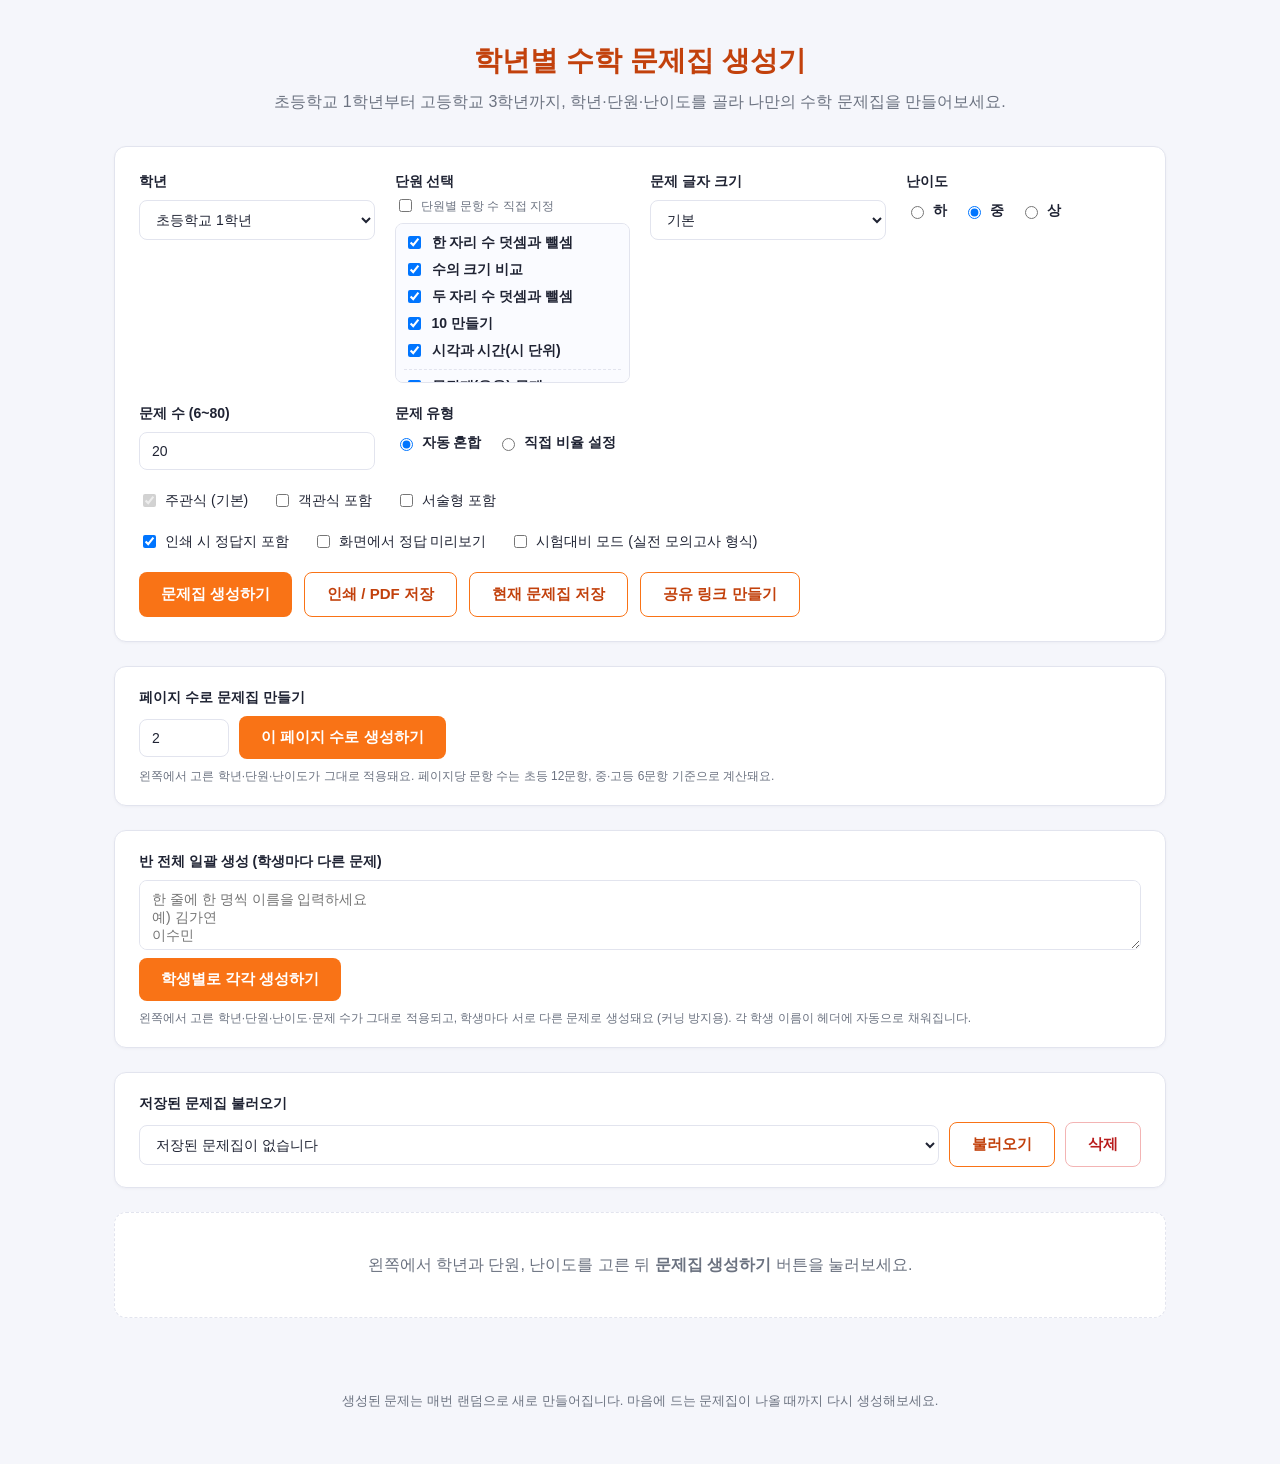
<file: index.html>
<!doctype html>
<html lang="ko">
<head>
<meta charset="UTF-8">
<meta name="viewport" content="width=device-width, initial-scale=1.0">
<title>학년별 수학 문제집 생성기</title>
<link rel="stylesheet" href="style.css">
</head>
<body>
  <header class="site-header no-print">
    <h1>학년별 수학 문제집 생성기</h1>
    <p class="subtitle">초등학교 1학년부터 고등학교 3학년까지, 학년·단원·난이도를 골라 나만의 수학 문제집을 만들어보세요.</p>
  </header>

  <main>
    <section class="control-panel no-print">
      <div class="field">
        <label for="gradeSelect">학년</label>
        <select id="gradeSelect"></select>
      </div>

      <div class="field">
        <label>단원 선택</label>
        <label class="inline-check"><input type="checkbox" id="customCountMode"> 단원별 문항 수 직접 지정</label>
        <div id="topicList" class="topic-list"></div>
      </div>

      <div class="field">
        <label for="fontSizeSelect">문제 글자 크기</label>
        <select id="fontSizeSelect">
          <option value="normal">기본</option>
          <option value="large">크게 (저학년 추천)</option>
          <option value="xlarge">매우 크게</option>
        </select>
      </div>

      <div class="field" id="difficultyField">
        <label>난이도</label>
        <div class="radio-row">
          <label><input type="radio" name="difficulty" value="easy"> 하</label>
          <label><input type="radio" name="difficulty" value="medium" checked> 중</label>
          <label><input type="radio" name="difficulty" value="hard"> 상</label>
        </div>
        <p class="hint exam-only">시험대비 모드에서는 난이도가 하/중/상 비율로 자동 혼합됩니다.</p>
      </div>

      <div class="field" id="countModeField">
        <label for="countInput">문제 수 (6~80)</label>
        <input type="number" id="countInput" value="20" min="6" max="80">
      </div>

      <div class="field">
        <label>문제 유형</label>
        <div class="radio-row">
          <label><input type="radio" name="typeMode" value="auto" checked> 자동 혼합</label>
          <label><input type="radio" name="typeMode" value="manual"> 직접 비율 설정</label>
        </div>
      </div>

      <div class="field checkbox-field">
        <label><input type="checkbox" checked disabled> 주관식 (기본)</label>
        <label><input type="checkbox" id="typeChoice"> 객관식 포함</label>
        <label><input type="checkbox" id="typeEssay"> 서술형 포함</label>
      </div>

      <div class="field hidden" id="typeManualField">
        <label>유형 비율 직접 설정 (%)</label>
        <div class="type-ratio-row">
          <span>객관식 <input type="number" id="mcPercent" value="30" min="0" max="100" disabled> %</span>
          <span>서술형 <input type="number" id="essayPercent" value="20" min="0" max="100" disabled> %</span>
        </div>
        <p class="hint">나머지는 주관식으로 채워져요. 객관식은 답이 숫자·단위로 끝나는 문제에만 자동 적용돼요.</p>
      </div>

      <div class="field checkbox-field">
        <label><input type="checkbox" id="includeAnswers" checked> 인쇄 시 정답지 포함</label>
        <label><input type="checkbox" id="previewAnswers"> 화면에서 정답 미리보기</label>
        <label><input type="checkbox" id="examMode"> 시험대비 모드 (실전 모의고사 형식)</label>
      </div>

      <div class="button-row">
        <button id="generateBtn" class="btn primary">문제집 생성하기</button>
        <button id="printBtn" class="btn secondary">인쇄 / PDF 저장</button>
        <button id="saveBtn" class="btn secondary">현재 문제집 저장</button>
        <button id="shareBtn" class="btn secondary">공유 링크 만들기</button>
      </div>
    </section>

    <section class="panel-section no-print" id="pagePanel">
      <div class="field">
        <label for="pageSectionInput">페이지 수로 문제집 만들기</label>
        <div class="page-row">
          <input type="number" id="pageSectionInput" value="2" min="1" max="8">
          <button id="generatePagesBtn" class="btn primary">이 페이지 수로 생성하기</button>
        </div>
        <p class="hint">왼쪽에서 고른 학년·단원·난이도가 그대로 적용돼요. 페이지당 문항 수는 초등 12문항, 중·고등 6문항 기준으로 계산돼요.</p>
      </div>
    </section>

    <section class="panel-section no-print">
      <div class="field">
        <label for="studentNamesInput">반 전체 일괄 생성 (학생마다 다른 문제)</label>
        <textarea id="studentNamesInput" rows="3" placeholder="한 줄에 한 명씩 이름을 입력하세요&#10;예) 김가연&#10;이수민"></textarea>
        <div class="page-row">
          <button id="generateBatchBtn" class="btn primary">학생별로 각각 생성하기</button>
        </div>
        <p class="hint">왼쪽에서 고른 학년·단원·난이도·문제 수가 그대로 적용되고, 학생마다 서로 다른 문제로 생성돼요 (커닝 방지용). 각 학생 이름이 헤더에 자동으로 채워집니다.</p>
      </div>
    </section>

    <section class="panel-section no-print">
      <div class="field">
        <label for="savedList">저장된 문제집 불러오기</label>
        <div class="saved-row">
          <select id="savedList"><option value="">저장된 문제집이 없습니다</option></select>
          <button id="loadSavedBtn" class="btn secondary">불러오기</button>
          <button id="deleteSavedBtn" class="btn secondary danger">삭제</button>
        </div>
      </div>
    </section>

    <div id="emptyState" class="empty-state">
      왼쪽에서 학년과 단원, 난이도를 고른 뒤 <b>문제집 생성하기</b> 버튼을 눌러보세요.
    </div>

    <section id="worksheetSection" class="worksheet-section hidden">
      <div id="coverPage" class="page-sheet cover-page">
        <div class="cover-band"></div>
        <span id="coverBadge" class="cover-badge"></span>
        <h1 id="coverTitle" class="cover-title"></h1>
        <p id="coverSubtitle" class="cover-subtitle"></p>
        <div id="coverStats" class="cover-stats"></div>
        <div class="cover-divider"></div>
        <div class="cover-student">
          <div class="cover-field"><span>학교</span><i></i></div>
          <div class="cover-field"><span>학년 / 반</span><i></i></div>
          <div class="cover-field"><span>이름</span><i></i></div>
          <div class="cover-field"><span>날짜</span><i></i></div>
        </div>
        <p id="coverFooter" class="cover-footer"></p>
      </div>

      <div id="problemList"></div>

      <div id="answerSheet" class="sheet answer-sheet">
        <h3 id="answerGradeLabel"></h3>
        <div id="answerList" class="answer-grid"></div>
      </div>
    </section>
  </main>

  <footer class="site-footer no-print">
    <p>생성된 문제는 매번 랜덤으로 새로 만들어집니다. 마음에 드는 문제집이 나올 때까지 다시 생성해보세요.</p>
  </footer>

  <script src="data.js"></script>
  <script src="app.js"></script>
</body>
</html>
</file>
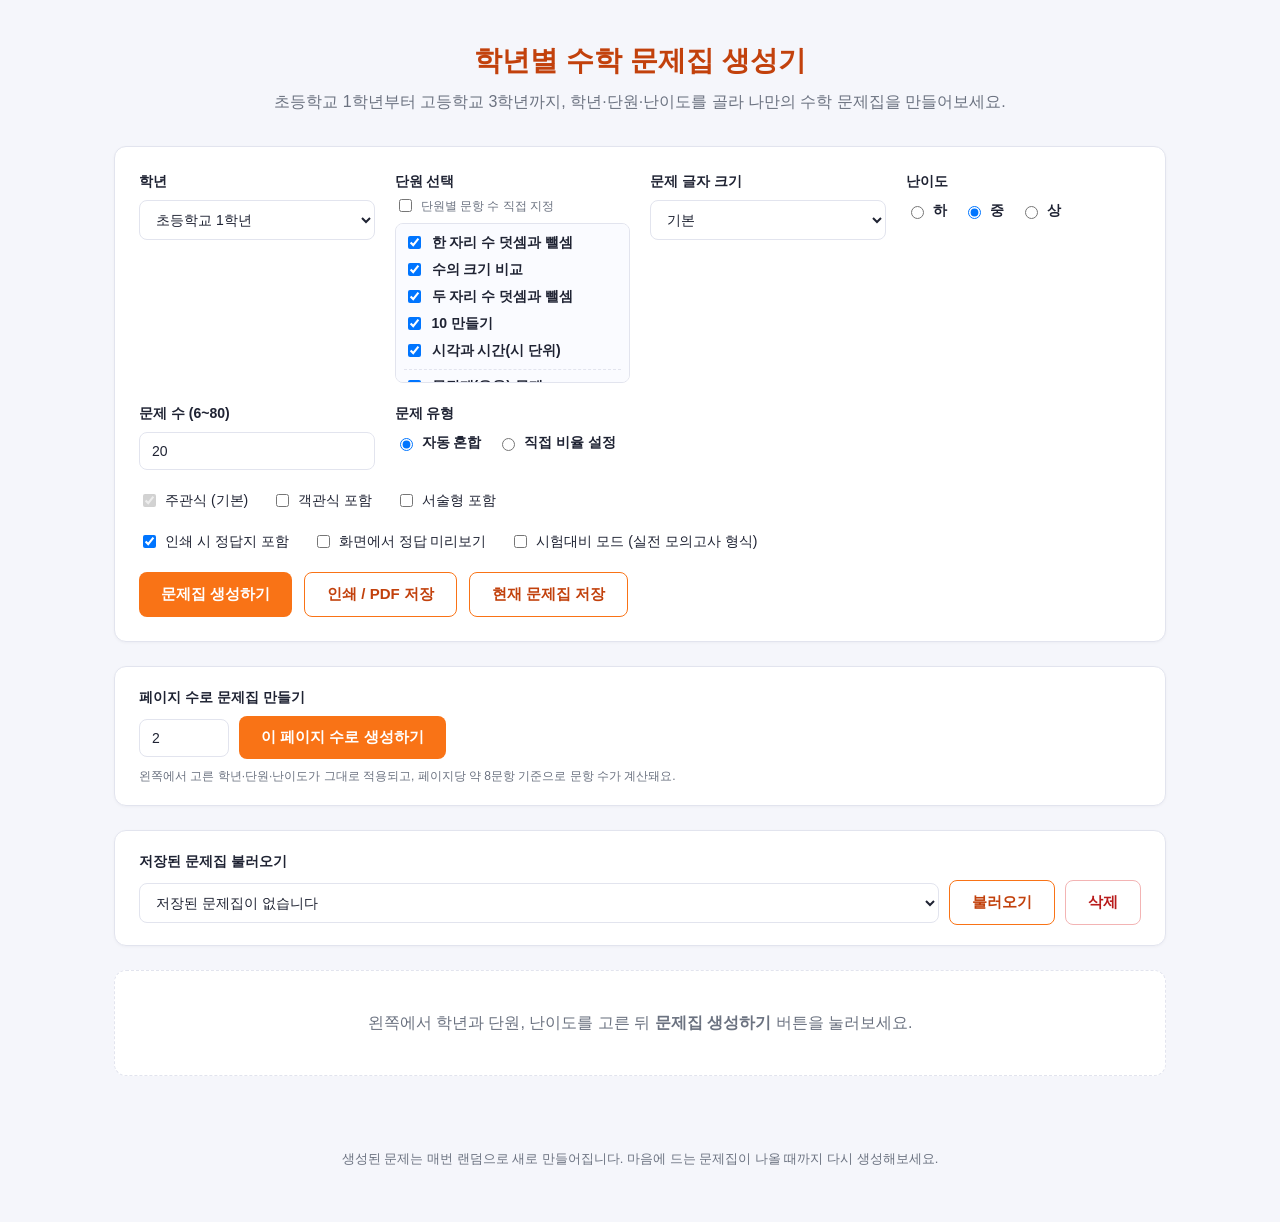
<file: math-worksheet-generator.html>
<!doctype html>
<html lang="ko">
<head>
<meta charset="UTF-8">
<meta name="viewport" content="width=device-width, initial-scale=1.0">
<title>학년별 수학 문제집 생성기</title>
<style>
:root {
  --accent: #4f46e5;
  --accent-dark: #3730a3;
  --accent-bg: #eef0ff;
  --bg: #f5f6fb;
  --card-bg: #ffffff;
  --text: #1f2333;
  --text-muted: #6b7280;
  --border: #e2e4ee;
  --radius: 12px;
  transition: color 0.15s ease;
}

/* 학교급별 테마 색상 */
body.theme-elementary {
  --accent: #f97316;
  --accent-dark: #c2410c;
  --accent-bg: #fff3e8;
}
body.theme-middle {
  --accent: #2563eb;
  --accent-dark: #1e40af;
  --accent-bg: #eaf1ff;
}
body.theme-high {
  --accent: #7c3aed;
  --accent-dark: #5b21b6;
  --accent-bg: #f4efff;
}

* { box-sizing: border-box; }

body {
  margin: 0;
  font-family: "Apple SD Gothic Neo", "Malgun Gothic", "Noto Sans KR", sans-serif;
  background: var(--bg);
  color: var(--text);
  line-height: 1.5;
}

.site-header {
  max-width: 1100px;
  margin: 0 auto;
  padding: 40px 24px 16px;
  text-align: center;
}
.site-header h1 { font-size: 28px; margin: 0 0 8px; color: var(--accent-dark); }
.subtitle { color: var(--text-muted); margin: 0; }

main {
  max-width: 1100px;
  margin: 0 auto;
  padding: 16px 24px 60px;
  display: flex;
  flex-direction: column;
  gap: 24px;
}

.control-panel {
  background: var(--card-bg);
  border: 1px solid var(--border);
  border-radius: var(--radius);
  padding: 24px;
  display: grid;
  grid-template-columns: repeat(auto-fit, minmax(220px, 1fr));
  gap: 20px;
  align-items: start;
  box-shadow: 0 1px 3px rgba(20, 20, 43, 0.04);
}

.field { display: flex; flex-direction: column; gap: 8px; }
.field label { font-weight: 600; font-size: 14px; color: var(--text); }

select, input[type="number"] {
  padding: 10px 12px;
  border: 1px solid var(--border);
  border-radius: 8px;
  font-size: 14px;
  background: #fff;
  color: var(--text);
}

.topic-list {
  display: flex;
  flex-direction: column;
  gap: 6px;
  max-height: 160px;
  overflow-y: auto;
  padding: 8px;
  border: 1px solid var(--border);
  border-radius: 8px;
  background: #fafbff;
}
.topic-item { display: flex; align-items: center; gap: 8px; font-size: 14px; cursor: pointer; }
.topic-item span { flex: 1; }
.word-item { border-top: 1px dashed var(--border); padding-top: 6px; margin-top: 2px; font-weight: 600; }

.inline-check { display: flex; align-items: center; gap: 6px; font-weight: 500 !important; font-size: 12px !important; color: var(--text-muted) !important; cursor: pointer; margin-top: -4px; }

.topic-count {
  width: 52px;
  padding: 4px 6px;
  border: 1px solid var(--border);
  border-radius: 6px;
  font-size: 13px;
  text-align: center;
}

.radio-row { display: flex; gap: 16px; font-size: 14px; }
.radio-row label { display: flex; align-items: center; gap: 6px; cursor: pointer; }

.checkbox-field { grid-column: 1 / -1; flex-direction: row; gap: 24px; flex-wrap: wrap; }
.checkbox-field label { display: flex; align-items: center; gap: 6px; font-weight: 500; font-size: 14px; cursor: pointer; }

.hint { margin: 0; font-size: 12px; color: var(--text-muted); font-weight: 400; }
.disabled-field { opacity: 0.55; }
.exam-only { display: none; }
body.exam-mode .exam-only { display: inline; }

.button-row { grid-column: 1 / -1; display: flex; gap: 12px; flex-wrap: wrap; }

.btn {
  padding: 12px 22px;
  border-radius: 8px;
  border: none;
  font-size: 15px;
  font-weight: 600;
  cursor: pointer;
  transition: transform 0.05s ease, opacity 0.15s ease;
}
.btn:active { transform: scale(0.98); }
.btn.primary { background: var(--accent); color: #fff; }
.btn.primary:hover { background: var(--accent-dark); }
.btn.secondary { background: #fff; color: var(--accent-dark); border: 1px solid var(--accent); }
.btn.secondary:hover { background: #eef0ff; }
.btn.danger { color: #b91c1c; border-color: #f3b4b4; }
.btn.danger:hover { background: #fef2f2; }
.btn:disabled { opacity: 0.45; cursor: not-allowed; }

.panel-section {
  background: var(--card-bg);
  border: 1px solid var(--border);
  border-radius: var(--radius);
  padding: 20px 24px;
  box-shadow: 0 1px 3px rgba(20, 20, 43, 0.04);
}
.saved-row, .page-row { display: flex; gap: 10px; flex-wrap: wrap; align-items: center; }
.saved-row select { flex: 1; min-width: 220px; }
.page-row input[type="number"] { width: 90px; }

.empty-state {
  background: var(--card-bg);
  border: 1px dashed var(--border);
  border-radius: var(--radius);
  padding: 40px;
  text-align: center;
  color: var(--text-muted);
}

.hidden { display: none !important; }

.worksheet-section { display: flex; flex-direction: column; gap: 24px; }

.sheet {
  background: var(--card-bg);
  border: 1px solid var(--border);
  border-radius: var(--radius);
  padding: 32px;
  box-shadow: 0 1px 3px rgba(20, 20, 43, 0.04);
}

.cover-page {
  position: relative;
  overflow: hidden;
  min-height: 620px;
  display: flex;
  flex-direction: column;
  align-items: center;
  justify-content: center;
  text-align: center;
  gap: 6px;
  padding: 64px 32px;
}
.cover-band { position: absolute; top: 0; left: 0; right: 0; height: 14px; background: var(--accent); }
.cover-badge {
  display: inline-block;
  padding: 7px 20px;
  border-radius: 999px;
  background: var(--accent-bg);
  color: var(--accent-dark);
  font-weight: 700;
  font-size: 13px;
  letter-spacing: 2px;
  margin-bottom: 18px;
}
.cover-title { font-size: 38px; margin: 0 0 10px; color: var(--accent-dark); line-height: 1.3; }
.cover-subtitle { color: var(--text-muted); font-size: 14px; max-width: 620px; }
.cover-divider { width: 70px; height: 4px; background: var(--accent); border-radius: 2px; margin: 32px 0; }
.cover-student {
  display: grid;
  grid-template-columns: repeat(2, 1fr);
  gap: 26px 56px;
  width: 100%;
  max-width: 480px;
}
.cover-field { text-align: left; }
.cover-field span { display: block; font-size: 12px; color: var(--text-muted); margin-bottom: 8px; font-weight: 600; }
.cover-field i { display: block; height: 1px; background: var(--text); font-style: normal; }
.cover-footer { margin-top: 48px; font-size: 12px; color: var(--text-muted); }

#worksheetTitle { margin: 0 0 12px; font-size: 22px; color: var(--accent-dark); }

.meta-row {
  display: flex;
  justify-content: space-between;
  align-items: center;
  flex-wrap: wrap;
  gap: 12px;
  border-bottom: 2px solid var(--text);
  padding-bottom: 16px;
  margin-bottom: 24px;
}
.meta-text { margin: 0; color: var(--text-muted); font-size: 14px; }
.student-info { display: flex; gap: 20px; font-size: 14px; flex-wrap: wrap; }

.problem-page + .problem-page { margin-top: 32px; padding-top: 24px; border-top: 1px dashed var(--border); }

.problem-grid {
  display: grid;
  grid-template-columns: repeat(4, 1fr);
  gap: 44px 22px;
}
.problem-wide { grid-column: span 2; }

.problem {
  display: flex;
  gap: 8px;
  font-size: 15px;
  padding: 16px 4px;
  border-bottom: 1px dotted var(--border);
}
.problem .num { font-weight: 700; color: var(--accent-dark); min-width: 22px; }
.qtext { flex: 1; line-height: 1.7; }

.qblock { flex: 1; display: flex; flex-direction: column; gap: 10px; }

.choices { display: flex; flex-wrap: wrap; gap: 6px 18px; font-size: 0.95em; }
.choice { white-space: nowrap; }

.essay-tag { font-size: 12px; color: var(--text-muted); font-weight: 400; margin-left: 4px; }
.essay-lines {
  height: 82px;
  background-image: repeating-linear-gradient(to bottom, transparent, transparent 26px, var(--border) 27px);
}

.type-ratio-row { display: flex; gap: 20px; flex-wrap: wrap; font-size: 14px; align-items: center; }
.type-ratio-row input[type="number"] { width: 64px; margin: 0 4px; }

body.font-large .problem { font-size: 19px; padding: 20px 4px; }
body.font-large .qtext { line-height: 1.8; }
body.font-large .problem-grid { grid-template-columns: repeat(2, 1fr); }
body.font-xlarge .problem { font-size: 24px; padding: 24px 4px; }
body.font-xlarge .qtext { line-height: 1.9; }
body.font-xlarge .problem-grid { grid-template-columns: 1fr; }

.frac {
  display: inline-flex;
  flex-direction: column;
  align-items: center;
  vertical-align: middle;
  font-size: 0.9em;
  line-height: 1.1;
  margin: 0 2px;
}
.frac .num { border-bottom: 1.4px solid currentColor; padding: 0 3px; min-width: unset; color: inherit; font-weight: inherit; }
.frac .den { padding: 0 3px; }

.answer-sheet {
  margin-top: 8px;
  display: none;
}
body.show-answers-preview .answer-sheet { display: block; }
.answer-sheet h3 { margin: 0 0 16px; color: var(--accent-dark); }

.answer-grid {
  display: grid;
  grid-template-columns: repeat(auto-fill, minmax(160px, 1fr));
  gap: 10px 16px;
}
.ans-item { font-size: 14px; color: var(--text); }
.ans-item b { color: var(--accent-dark); margin-right: 4px; }

.site-footer {
  max-width: 1100px;
  margin: 0 auto;
  padding: 0 24px 40px;
  text-align: center;
  color: var(--text-muted);
  font-size: 13px;
}

@media (max-width: 900px) {
  .problem-grid { grid-template-columns: repeat(2, 1fr); }
}
@media (max-width: 480px) {
  .problem-grid { grid-template-columns: 1fr; }
  .problem-wide { grid-column: span 1; }
}

@media print {
  body { background: #fff; }
  .no-print { display: none !important; }
  main { padding: 0; max-width: none; }
  .sheet { border: none; box-shadow: none; padding: 0; border-radius: 0; }
  .empty-state { display: none !important; }
  .worksheet-section { gap: 0; }
  .cover-page { page-break-after: always; min-height: 90vh; }
  .answer-sheet {
    display: block;
    page-break-before: always;
  }
  body:not(.include-answers) .answer-sheet { display: none !important; }
  .problem-grid { grid-template-columns: repeat(4, 1fr); }
  .problem { break-inside: avoid; }
  .problem-page + .problem-page { margin-top: 0; padding-top: 0; border-top: none; }
  .problem-page.page-break { page-break-after: always; }
  body.font-large .problem-grid { grid-template-columns: repeat(2, 1fr); }
  body.font-xlarge .problem-grid { grid-template-columns: 1fr; }
}
</style>
</head>
<body>
  <header class="site-header no-print">
    <h1>학년별 수학 문제집 생성기</h1>
    <p class="subtitle">초등학교 1학년부터 고등학교 3학년까지, 학년·단원·난이도를 골라 나만의 수학 문제집을 만들어보세요.</p>
  </header>

  <main>
    <section class="control-panel no-print">
      <div class="field">
        <label for="gradeSelect">학년</label>
        <select id="gradeSelect"></select>
      </div>

      <div class="field">
        <label>단원 선택</label>
        <label class="inline-check"><input type="checkbox" id="customCountMode"> 단원별 문항 수 직접 지정</label>
        <div id="topicList" class="topic-list"></div>
      </div>

      <div class="field">
        <label for="fontSizeSelect">문제 글자 크기</label>
        <select id="fontSizeSelect">
          <option value="normal">기본</option>
          <option value="large">크게 (저학년 추천)</option>
          <option value="xlarge">매우 크게</option>
        </select>
      </div>

      <div class="field" id="difficultyField">
        <label>난이도</label>
        <div class="radio-row">
          <label><input type="radio" name="difficulty" value="easy"> 하</label>
          <label><input type="radio" name="difficulty" value="medium" checked> 중</label>
          <label><input type="radio" name="difficulty" value="hard"> 상</label>
        </div>
        <p class="hint exam-only">시험대비 모드에서는 난이도가 하/중/상 비율로 자동 혼합됩니다.</p>
      </div>

      <div class="field" id="countModeField">
        <label for="countInput">문제 수 (6~80)</label>
        <input type="number" id="countInput" value="20" min="6" max="80">
      </div>

      <div class="field">
        <label>문제 유형</label>
        <div class="radio-row">
          <label><input type="radio" name="typeMode" value="auto" checked> 자동 혼합</label>
          <label><input type="radio" name="typeMode" value="manual"> 직접 비율 설정</label>
        </div>
      </div>

      <div class="field checkbox-field">
        <label><input type="checkbox" checked disabled> 주관식 (기본)</label>
        <label><input type="checkbox" id="typeChoice"> 객관식 포함</label>
        <label><input type="checkbox" id="typeEssay"> 서술형 포함</label>
      </div>

      <div class="field hidden" id="typeManualField">
        <label>유형 비율 직접 설정 (%)</label>
        <div class="type-ratio-row">
          <span>객관식 <input type="number" id="mcPercent" value="30" min="0" max="100" disabled> %</span>
          <span>서술형 <input type="number" id="essayPercent" value="20" min="0" max="100" disabled> %</span>
        </div>
        <p class="hint">나머지는 주관식으로 채워져요. 객관식은 답이 숫자·단위로 끝나는 문제에만 자동 적용돼요.</p>
      </div>

      <div class="field checkbox-field">
        <label><input type="checkbox" id="includeAnswers" checked> 인쇄 시 정답지 포함</label>
        <label><input type="checkbox" id="previewAnswers"> 화면에서 정답 미리보기</label>
        <label><input type="checkbox" id="examMode"> 시험대비 모드 (실전 모의고사 형식)</label>
      </div>

      <div class="button-row">
        <button id="generateBtn" class="btn primary">문제집 생성하기</button>
        <button id="printBtn" class="btn secondary">인쇄 / PDF 저장</button>
        <button id="saveBtn" class="btn secondary">현재 문제집 저장</button>
      </div>
    </section>

    <section class="panel-section no-print" id="pagePanel">
      <div class="field">
        <label for="pageSectionInput">페이지 수로 문제집 만들기</label>
        <div class="page-row">
          <input type="number" id="pageSectionInput" value="2" min="1" max="8">
          <button id="generatePagesBtn" class="btn primary">이 페이지 수로 생성하기</button>
        </div>
        <p class="hint">왼쪽에서 고른 학년·단원·난이도가 그대로 적용되고, 페이지당 약 8문항 기준으로 문항 수가 계산돼요.</p>
      </div>
    </section>

    <section class="panel-section no-print">
      <div class="field">
        <label for="savedList">저장된 문제집 불러오기</label>
        <div class="saved-row">
          <select id="savedList"><option value="">저장된 문제집이 없습니다</option></select>
          <button id="loadSavedBtn" class="btn secondary">불러오기</button>
          <button id="deleteSavedBtn" class="btn secondary danger">삭제</button>
        </div>
      </div>
    </section>

    <div id="emptyState" class="empty-state">
      왼쪽에서 학년과 단원, 난이도를 고른 뒤 <b>문제집 생성하기</b> 버튼을 눌러보세요.
    </div>

    <section id="worksheetSection" class="worksheet-section hidden">
      <div id="coverPage" class="sheet cover-page">
        <div class="cover-band"></div>
        <span id="coverBadge" class="cover-badge"></span>
        <h1 id="coverTitle" class="cover-title"></h1>
        <p id="coverSubtitle" class="cover-subtitle"></p>
        <div class="cover-divider"></div>
        <div class="cover-student">
          <div class="cover-field"><span>학교</span><i></i></div>
          <div class="cover-field"><span>학년 / 반</span><i></i></div>
          <div class="cover-field"><span>이름</span><i></i></div>
          <div class="cover-field"><span>날짜</span><i></i></div>
        </div>
        <p id="coverFooter" class="cover-footer"></p>
      </div>

      <div class="sheet">
        <h2 id="worksheetTitle"></h2>
        <div class="meta-row">
          <p id="worksheetMeta" class="meta-text"></p>
          <div class="student-info">
            <span>이름: ________________</span>
            <span class="exam-only">수험번호: ________________</span>
            <span>날짜: ________________</span>
            <span>점수: ________________</span>
          </div>
        </div>
        <div id="problemList"></div>
      </div>

      <div id="answerSheet" class="sheet answer-sheet">
        <h3 id="answerGradeLabel"></h3>
        <div id="answerList" class="answer-grid"></div>
      </div>
    </section>
  </main>

  <footer class="site-footer no-print">
    <p>생성된 문제는 매번 랜덤으로 새로 만들어집니다. 마음에 드는 문제집이 나올 때까지 다시 생성해보세요.</p>
  </footer>

<script>
// ---------- utils ----------
function randInt(min, max) { return Math.floor(Math.random() * (max - min + 1)) + min; }
function randChoice(arr) { return arr[randInt(0, arr.length - 1)]; }
function shuffle(arr) {
  const a = [...arr];
  for (let i = a.length - 1; i > 0; i--) {
    const j = randInt(0, i);
    [a[i], a[j]] = [a[j], a[i]];
  }
  return a;
}
function gcd(a, b) { a = Math.abs(a); b = Math.abs(b); while (b) { [a, b] = [b, a % b]; } return a || 1; }
function simplifyFrac(n, d) {
  if (d < 0) { n = -n; d = -d; }
  const g = gcd(n, d);
  return [n / g, d / g];
}
function frac(n, d) {
  const [sn, sd] = simplifyFrac(n, d);
  const sign = sn < 0 ? '-' : '';
  if (sd === 1) return `${sign}${Math.abs(sn)}`;
  return `${sign}<span class="frac"><span class="num">${Math.abs(sn)}</span><span class="den">${sd}</span></span>`;
}
function sgnTerm(v) { return `${v >= 0 ? '+' : '-'} ${Math.abs(v)}`; }

// ---------- grade 1 (초1) ----------
function addSub1Digit(diff) {
  let a = randInt(0, 9), b = randInt(0, 9);
  const op = Math.random() < 0.5 ? '+' : '-';
  if (diff === 'easy' && op === '+' && a + b > 9) b = randInt(0, 9 - a);
  if (op === '-' && a < b) [a, b] = [b, a];
  const ans = op === '+' ? a + b : a - b;
  return { q: `${a} ${op} ${b} = `, a: String(ans) };
}
function compareNumbers(diff) {
  const [lo, hi] = diff === 'easy' ? [0, 20] : diff === 'medium' ? [0, 50] : [0, 100];
  let a = randInt(lo, hi), b = randInt(lo, hi);
  while (a === b) b = randInt(lo, hi);
  return { q: `${a}  ○  ${b}   (>, <, = 중 알맞은 부호를 쓰세요)`, a: a > b ? '>' : '<' };
}
function addSubCarry(diff) {
  const [lo, hi] = diff === 'easy' ? [10, 30] : diff === 'medium' ? [10, 60] : [10, 99];
  let a = randInt(lo, hi), b = randInt(lo, hi);
  const op = Math.random() < 0.5 ? '+' : '-';
  if (op === '-' && a < b) [a, b] = [b, a];
  const ans = op === '+' ? a + b : a - b;
  return { q: `${a} ${op} ${b} = `, a: String(ans) };
}
function make10(diff) {
  const a = randInt(1, 9);
  return { q: `${a} + ___ = 10`, a: String(10 - a) };
}
function clockHour(diff) {
  const start = randInt(1, 12);
  const add = diff === 'easy' ? randInt(1, 3) : diff === 'medium' ? randInt(1, 6) : randInt(1, 11);
  let end = (start + add) % 12; if (end === 0) end = 12;
  return { q: `지금이 ${start}시입니다. ${add}시간 후는 몇 시입니까?`, a: `${end}시` };
}

// ---------- grade 2 (초2) ----------
function addSub2Digit(diff) {
  const hi = diff === 'easy' ? 50 : diff === 'medium' ? 99 : 999;
  let a = randInt(10, hi), b = randInt(10, diff === 'hard' ? 99 : hi);
  const op = Math.random() < 0.5 ? '+' : '-';
  if (op === '-' && a < b) [a, b] = [b, a];
  const ans = op === '+' ? a + b : a - b;
  return { q: `${a} ${op} ${b} = `, a: String(ans) };
}
function multTable(diff) {
  const bmax = diff === 'easy' ? 5 : 9;
  const a = randInt(2, 9), b = randInt(2, bmax);
  return { q: `${a} × ${b} = `, a: String(a * b) };
}
function lengthAddSub(diff) {
  const [lo, hi] = diff === 'easy' ? [10, 50] : diff === 'medium' ? [10, 99] : [10, 199];
  let a = randInt(lo, hi), b = randInt(lo, Math.min(hi, 99));
  const op = Math.random() < 0.5 ? '+' : '-';
  if (op === '-' && a < b) [a, b] = [b, a];
  const ans = op === '+' ? a + b : a - b;
  return { q: `${a}cm ${op} ${b}cm = `, a: `${ans}cm` };
}
function clockMinutes(diff) {
  const h = randInt(1, 12), m = randChoice([0, 10, 20, 30, 40, 50]);
  const addMin = diff === 'easy' ? randChoice([10, 20, 30]) : diff === 'medium' ? randChoice([10, 20, 30, 40, 50]) : randInt(5, 90);
  const total = h * 60 + m + addMin;
  let eh = Math.floor(total / 60) % 12; if (eh === 0) eh = 12;
  const em = total % 60;
  return { q: `${h}시 ${m}분에서 ${addMin}분 후는 몇 시 몇 분입니까?`, a: `${eh}시 ${em}분` };
}

// ---------- grade 3 (초3) ----------
function multDiv(diff) {
  if (Math.random() < 0.5) {
    const a = randInt(10, diff === 'hard' ? 99 : diff === 'medium' ? 50 : 30);
    const b = diff === 'easy' ? randInt(2, 9) : randInt(2, diff === 'hard' ? 99 : 20);
    return { q: `${a} × ${b} = `, a: String(a * b) };
  }
  const divisor = randInt(2, 9);
  const quotient = randInt(2, diff === 'easy' ? 9 : 20);
  const remainder = diff === 'easy' ? 0 : randInt(0, divisor - 1);
  const dividend = divisor * quotient + remainder;
  if (remainder === 0) return { q: `${dividend} ÷ ${divisor} = `, a: String(quotient) };
  return { q: `${dividend} ÷ ${divisor} = ___ … ___ (몫과 나머지)`, a: `${quotient} … ${remainder}` };
}
function fractionCompare(diff) {
  const den = diff === 'easy' ? randInt(2, 6) : randInt(2, 12);
  let n1 = randInt(1, den - 1), n2 = randInt(1, den - 1);
  while (n1 === n2) n2 = randInt(1, den - 1);
  return { q: `${frac(n1, den)}  ○  ${frac(n2, den)}   (>, <, = 중 알맞은 부호를 쓰세요)`, a: n1 > n2 ? '>' : '<' };
}
function timeCalcE3(diff) {
  const h1 = randInt(1, 3), m1 = randInt(0, 59);
  const h2 = randInt(0, diff === 'easy' ? 1 : 3), m2 = randInt(0, 59);
  const total1 = h1 * 60 + m1, total2 = h2 * 60 + m2;
  const op = Math.random() < 0.5 ? '+' : '-';
  let a = total1, b = total2;
  if (op === '-' && a < b) [a, b] = [b, a];
  const res = op === '+' ? a + b : a - b;
  const rh = Math.floor(res / 60), rm = res % 60;
  return { q: `${h1}시간 ${m1}분 ${op} ${h2}시간 ${m2}분 = `, a: `${rh}시간 ${rm}분` };
}
function circleBasic(diff) {
  const r = randInt(2, diff === 'easy' ? 10 : 30);
  if (Math.random() < 0.5) return { q: `반지름이 ${r}cm인 원의 지름을 구하세요.`, a: `${r * 2}cm` };
  const d = r * 2;
  return { q: `지름이 ${d}cm인 원의 반지름을 구하세요.`, a: `${r}cm` };
}

// ---------- grade 4 (초4) ----------
function bigNumberOps(diff) {
  const digits = diff === 'easy' ? 3 : diff === 'medium' ? 4 : 5;
  const min = Math.pow(10, digits - 1), max = Math.pow(10, digits) - 1;
  let a = randInt(min, max), b = randInt(min, max);
  const op = Math.random() < 0.5 ? '+' : '-';
  if (op === '-' && a < b) [a, b] = [b, a];
  const ans = op === '+' ? a + b : a - b;
  return { q: `${a} ${op} ${b} = `, a: String(ans) };
}
function decimalBasic(diff) {
  const denom = diff === 'easy' ? 10 : 100;
  const mk = () => randInt(1, diff === 'easy' ? 90 : 990) / denom;
  let a = mk(), b = mk();
  const op = Math.random() < 0.5 ? '+' : '-';
  if (op === '-' && a < b) [a, b] = [b, a];
  const ans = Number((op === '+' ? a + b : a - b).toFixed(2));
  return { q: `${a} ${op} ${b} = `, a: String(ans) };
}
function angleCalc(diff) {
  const a = randInt(20, 130), b = randInt(20, 130);
  if (a + b >= 170) return angleCalc(diff);
  if (Math.random() < 0.5) {
    const c = 180 - a - b;
    return { q: `삼각형의 세 각 중 두 각이 ${a}°, ${b}°일 때 나머지 한 각을 구하세요.`, a: `${c}°` };
  }
  const sum = diff === 'easy' ? 90 : 180;
  const x = sum - a;
  if (x <= 0) return angleCalc(diff);
  return { q: `두 각의 합이 ${sum}°이고 한 각이 ${a}°일 때 다른 한 각을 구하세요.`, a: `${x}°` };
}
function multiDigitMultDiv(diff) {
  if (Math.random() < 0.5) {
    const a = randInt(100, 999), b = randInt(10, diff === 'easy' ? 20 : 99);
    return { q: `${a} × ${b} = `, a: String(a * b) };
  }
  const divisor = randInt(10, diff === 'easy' ? 20 : 99);
  const quotient = randInt(10, 99);
  const dividend = divisor * quotient;
  return { q: `${dividend} ÷ ${divisor} = `, a: String(quotient) };
}

// ---------- grade 5 (초5) ----------
function fractionAddSub(diff) {
  let d1 = randInt(2, diff === 'easy' ? 6 : 12), d2 = randInt(2, diff === 'easy' ? 6 : 12);
  let n1 = randInt(1, d1 - 1), n2 = randInt(1, d2 - 1);
  const op = Math.random() < 0.5 ? '+' : '-';
  let lcm = (d1 * d2) / gcd(d1, d2);
  let num1 = n1 * (lcm / d1), num2 = n2 * (lcm / d2);
  if (op === '-' && num1 < num2) {
    [n1, n2] = [n2, n1];
    [d1, d2] = [d2, d1];
    [num1, num2] = [num2, num1];
  }
  const resNum = op === '+' ? num1 + num2 : num1 - num2;
  return { q: `${frac(n1, d1)} ${op} ${frac(n2, d2)} = `, a: frac(resNum, lcm) };
}
function decimalMult(diff) {
  const a = (randInt(1, diff === 'easy' ? 90 : 990) / 10).toFixed(1);
  const b = randInt(2, diff === 'easy' ? 9 : 20);
  const ans = (parseFloat(a) * b).toFixed(2).replace(/\.?0+$/, '');
  return { q: `${a} × ${b} = `, a: ans };
}
function factorsMultiples(diff) {
  const [lo, hi] = diff === 'easy' ? [4, 20] : diff === 'medium' ? [8, 50] : [10, 100];
  const a = randInt(lo, hi), b = randInt(lo, hi);
  if (Math.random() < 0.5) return { q: `${a}과(와) ${b}의 최대공약수를 구하세요.`, a: String(gcd(a, b)) };
  const l = (a * b) / gcd(a, b);
  return { q: `${a}과(와) ${b}의 최소공배수를 구하세요.`, a: String(l) };
}
function averageBasic(diff) {
  const n = diff === 'easy' ? 3 : diff === 'medium' ? 4 : 5;
  const maxVal = diff === 'easy' ? 20 : 50;
  const targetAvg = randInt(diff === 'easy' ? 3 : 5, maxVal - 5);
  let nums = [], sum = 0;
  for (let i = 0; i < n - 1; i++) { const v = randInt(1, maxVal); nums.push(v); sum += v; }
  const last = targetAvg * n - sum;
  if (last < 1 || last > maxVal * 2) return averageBasic(diff);
  nums.push(last);
  nums = shuffle(nums);
  return { q: `다음 수들의 평균을 구하세요: ${nums.join(', ')}`, a: String(targetAvg) };
}
function polygonArea(diff) {
  const b = randInt(3, diff === 'easy' ? 15 : 30), h = randInt(3, diff === 'easy' ? 15 : 30);
  if (Math.random() < 0.5) return { q: `밑변이 ${b}cm, 높이가 ${h}cm인 삼각형의 넓이를 구하세요.`, a: `${(b * h) / 2}cm²` };
  return { q: `밑변이 ${b}cm, 높이가 ${h}cm인 평행사변형의 넓이를 구하세요.`, a: `${b * h}cm²` };
}

// ---------- grade 6 (초6) ----------
function fractionDiv(diff) {
  const d1 = randInt(2, diff === 'easy' ? 6 : 12), n1 = randInt(1, d1 - 1);
  const d2 = randInt(2, diff === 'easy' ? 6 : 12), n2 = randInt(1, d2 - 1);
  const resNum = n1 * d2, resDen = d1 * n2;
  return { q: `${frac(n1, d1)} ÷ ${frac(n2, d2)} = `, a: frac(resNum, resDen) };
}
function decimalDiv(diff) {
  const b = randInt(2, diff === 'easy' ? 9 : 20);
  const q = randInt(1, diff === 'easy' ? 90 : 500) / 10;
  const a = (b * q).toFixed(2);
  return { q: `${a} ÷ ${b} = `, a: String(q) };
}
function ratioProblem(diff) {
  const [lo, hi] = diff === 'easy' ? [2, 20] : diff === 'medium' ? [5, 50] : [5, 100];
  let a = randInt(lo, hi), b = randInt(lo, hi);
  while (a === b) b = randInt(lo, hi);
  const g = gcd(a, b);
  return { q: `${a} : ${b} 를 가장 간단한 자연수의 비로 나타내세요.`, a: `${a / g} : ${b / g}` };
}
function proportionEq(diff) {
  const a = randInt(2, diff === 'easy' ? 9 : 20), b = randInt(2, diff === 'easy' ? 9 : 20);
  const k = randInt(2, 5);
  const c = a * k, x = b * k;
  return { q: `${a} : ${b} = ${c} : x  일 때 x의 값을 구하세요.`, a: String(x) };
}
function volumeBox(diff) {
  const l = randInt(2, diff === 'easy' ? 10 : 20), w = randInt(2, diff === 'easy' ? 10 : 20), h = randInt(2, diff === 'easy' ? 10 : 20);
  return { q: `가로 ${l}cm, 세로 ${w}cm, 높이 ${h}cm인 직육면체의 부피를 구하세요.`, a: `${l * w * h}cm³` };
}

// ---------- 중1 ----------
function integerOps(diff) {
  const range = diff === 'easy' ? 10 : diff === 'medium' ? 20 : 50;
  let a = randInt(-range, range), b = randInt(-range, range);
  const ops = diff === 'easy' ? ['+', '-'] : ['+', '-', '×', '÷'];
  let op = randChoice(ops);
  if (op === '÷') { b = b === 0 ? 1 : b; a = b * randInt(-10, 10); }
  let ans;
  if (op === '+') ans = a + b; else if (op === '-') ans = a - b; else if (op === '×') ans = a * b; else ans = a / b;
  return { q: `(${a}) ${op} (${b}) = `, a: String(ans) };
}
function linearExpr(diff) {
  const a = randInt(-9, 9) || 2, x = randInt(1, diff === 'easy' ? 10 : 20);
  const b = randInt(-9, 9);
  return { q: `x = ${x} 일 때, ${a}x ${sgnTerm(b)} 의 값을 구하세요.`, a: String(a * x + b) };
}
function linearEq(diff) {
  const a = randInt(1, diff === 'easy' ? 9 : 12), x = randInt(-10, 10);
  const b = randInt(-20, 20);
  const c = a * x + b;
  return { q: `${a}x ${sgnTerm(b)} = ${c} 를 만족하는 x의 값을 구하세요.`, a: String(x) };
}
function coordQuadrant(diff) {
  const x = randInt(-10, 10) || 1, y = randInt(-10, 10) || 1;
  let quad;
  if (x > 0 && y > 0) quad = 1; else if (x < 0 && y > 0) quad = 2; else if (x < 0 && y < 0) quad = 3; else quad = 4;
  return { q: `점 (${x}, ${y})는 제 몇 사분면 위의 점입니까?`, a: `제${quad}사분면` };
}
function statsMean(diff) {
  const n = diff === 'easy' ? 4 : 5;
  const maxVal = diff === 'easy' ? 15 : 20;
  const targetAvg = randInt(-5, maxVal);
  let nums = [], sum = 0;
  for (let i = 0; i < n - 1; i++) { const v = randInt(-10, maxVal); nums.push(v); sum += v; }
  const last = targetAvg * n - sum;
  if (Math.abs(last) > 30) return statsMean(diff);
  nums.push(last);
  nums = shuffle(nums);
  return { q: `다음 자료의 평균을 구하세요: ${nums.join(', ')}`, a: String(targetAvg) };
}

// ---------- 중2 ----------
function simultaneousEq(diff) {
  const x = randInt(-10, 10), y = randInt(-10, 10);
  const a1 = randInt(1, 5), b1 = randInt(1, 5), a2 = randInt(1, 5), b2 = randInt(1, 5);
  const c1 = a1 * x + b1 * y, c2 = a2 * x - b2 * y;
  return { q: `${a1}x + ${b1}y = ${c1},  ${a2}x - ${b2}y = ${c2}  연립방정식을 풀어 x, y의 값을 구하세요.`, a: `x=${x}, y=${y}` };
}
function linearFunc(diff) {
  const a = randInt(-5, 5) || 2, b = randInt(-10, 10);
  const x = randInt(-10, 10);
  return { q: `일차함수 y = ${a}x ${sgnTerm(b)} 에서 x = ${x} 일 때 y의 값을 구하세요.`, a: String(a * x + b) };
}
function probabilityBasic(diff) {
  const total = randInt(diff === 'easy' ? 5 : 10, diff === 'easy' ? 10 : 20);
  const favorable = randInt(1, total - 1);
  const [sn, sd] = simplifyFrac(favorable, total);
  return { q: `주머니에 공이 ${total}개 있고 그중 ${favorable}개가 특정 색입니다. 하나를 뽑을 때 그 색일 확률을 기약분수로 나타내세요.`, a: `${sn}/${sd}` };
}
function linearInequality(diff) {
  const a = randInt(1, diff === 'easy' ? 5 : 9), b = randInt(-20, 20);
  const x = randInt(-10, 10);
  const c = a * x + b;
  const dir = Math.random() < 0.5 ? '>' : '<';
  return { q: `${a}x ${sgnTerm(b)} ${dir} ${c} 의 해를 구하세요.`, a: dir === '>' ? `x > ${x}` : `x < ${x}` };
}
function exponentLaws(diff) {
  const base = randChoice(['a', 'x']);
  const m = randInt(2, diff === 'easy' ? 5 : 9), n = randInt(2, diff === 'easy' ? 5 : 9);
  if (Math.random() < 0.5) return { q: `${base}^${m} × ${base}^${n} 을 간단히 하세요.`, a: `${base}^${m + n}` };
  const [big, small] = m > n ? [m, n] : [n, m];
  return { q: `${base}^${big} ÷ ${base}^${small} 을 간단히 하세요.`, a: big - small === 0 ? '1' : `${base}^${big - small}` };
}

// ---------- 중3 ----------
function factorization(diff) {
  const p = randInt(1, diff === 'easy' ? 5 : 9), q = randInt(1, diff === 'easy' ? 5 : 9);
  return { q: `x² + ${p + q}x + ${p * q} 를 인수분해하세요.`, a: `(x+${p})(x+${q})` };
}
function quadraticEq(diff) {
  const p = randInt(-9, 9) || 1, q = randInt(-9, 9) || 1;
  const b = -(p + q), c = p * q;
  const bTerm = b === 0 ? '' : ` ${sgnTerm(b)}x`;
  return { q: `x²${bTerm} ${sgnTerm(c)} = 0 을 만족하는 x의 값을 모두 구하세요.`, a: `x=${p} 또는 x=${q}` };
}
function pythagorean(diff) {
  const triples = [[3, 4, 5], [6, 8, 10], [5, 12, 13], [8, 15, 17], [9, 12, 15], [7, 24, 25], [20, 21, 29]];
  const [a, b, c] = randChoice(triples);
  if (Math.random() < 0.6) return { q: `직각삼각형의 두 변의 길이가 ${a}, ${b}일 때 빗변의 길이를 구하세요.`, a: String(c) };
  const missing = Math.random() < 0.5 ? a : b;
  const known = missing === a ? b : a;
  return { q: `직각삼각형의 빗변이 ${c}, 다른 한 변이 ${known}일 때 나머지 한 변의 길이를 구하세요.`, a: String(missing) };
}
function squareRootCalc(diff) {
  const b = randChoice([2, 3, 5, 6, 7]);
  const k1 = randInt(1, diff === 'easy' ? 5 : 9), k2 = randInt(1, diff === 'easy' ? 5 : 9);
  const op = Math.random() < 0.5 ? '+' : '-';
  const res = op === '+' ? k1 + k2 : k1 - k2;
  const resStr = res === 0 ? '0' : res === 1 ? `√${b}` : res === -1 ? `-√${b}` : `${res}√${b}`;
  return { q: `${k1}√${b} ${op} ${k2}√${b} = `, a: resStr };
}
function similarity(diff) {
  const ratio = randInt(2, diff === 'easy' ? 3 : 5);
  const side = randInt(2, diff === 'easy' ? 10 : 20);
  return { q: `닮음비가 1:${ratio}인 두 도형이 있습니다. 작은 도형의 한 변이 ${side}cm일 때 큰 도형의 대응변의 길이를 구하세요.`, a: `${side * ratio}cm` };
}

// ---------- 고1 ----------
function polynomialOps(diff) {
  const a = randInt(1, 5), b = randInt(1, 5);
  return { q: `(x + ${a})(x + ${b}) 를 전개하세요.`, a: `x² + ${a + b}x + ${a * b}` };
}
function quadraticIneq(diff) {
  const p = randInt(-8, 8) || 1, q = randInt(-8, 8) || 2;
  const lo = Math.min(p, q), hi = Math.max(p, q);
  const b = -(p + q), c = p * q;
  return { q: `x² ${sgnTerm(b)}x ${sgnTerm(c)} < 0 의 해를 구하세요.`, a: `${lo} < x < ${hi}` };
}
function functionEval(diff) {
  const a = randInt(-5, 5) || 1, b = randInt(-5, 5), c = randInt(-5, 5);
  const x = randInt(-5, 5);
  return { q: `f(x) = ${a}x² ${sgnTerm(b)}x ${sgnTerm(c)} 일 때 f(${x})의 값을 구하세요.`, a: String(a * x * x + b * x + c) };
}
function remainderTheorem(diff) {
  const a = randInt(1, diff === 'easy' ? 3 : 5), b = randInt(-5, 5), c = randInt(-5, 5);
  const k = randInt(-3, 3) || 1;
  const rem = a * k * k + b * k + c;
  return { q: `f(x) = ${a}x² ${sgnTerm(b)}x ${sgnTerm(c)} 를 (x ${k >= 0 ? '-' : '+'} ${Math.abs(k)})로 나눈 나머지를 구하세요.`, a: String(rem) };
}
function setOps(diff) {
  const total = randInt(diff === 'easy' ? 10 : 15, diff === 'easy' ? 20 : 30);
  const A = randInt(4, total - 4), B = randInt(4, total - 4);
  const inter = randInt(1, Math.min(A, B));
  const union = A + B - inter;
  if (Math.random() < 0.5) return { q: `전체집합의 부분집합 A, B에 대해 n(A)=${A}, n(B)=${B}, n(A∩B)=${inter}일 때 n(A∪B)를 구하세요.`, a: String(union) };
  return { q: `n(A)=${A}, n(B)=${B}, n(A∪B)=${union}일 때 n(A∩B)를 구하세요.`, a: String(inter) };
}

// ---------- 고2 ----------
function exponentLog(diff) {
  if (Math.random() < 0.5) {
    const base = randInt(2, 5), exp = randInt(2, diff === 'easy' ? 3 : 5);
    return { q: `${base}^${exp} 의 값을 구하세요.`, a: String(Math.pow(base, exp)) };
  }
  const base = randInt(2, 5), exp = randInt(1, 4);
  return { q: `log₍${base}₎ ${Math.pow(base, exp)} 의 값을 구하세요.`, a: String(exp) };
}
function trig(diff) {
  const table = {
    0: { sin: '0', cos: '1', tan: '0' },
    30: { sin: '1/2', cos: '√3/2', tan: '√3/3' },
    45: { sin: '√2/2', cos: '√2/2', tan: '1' },
    60: { sin: '√3/2', cos: '1/2', tan: '√3' },
    90: { sin: '1', cos: '0', tan: '정의되지 않음' },
  };
  const angle = randChoice([0, 30, 45, 60, 90]);
  const fn = randChoice(['sin', 'cos', 'tan']);
  return { q: `${fn} ${angle}° 의 값을 구하세요.`, a: table[angle][fn] };
}
function sequence(diff) {
  if (Math.random() < 0.5) {
    const a1 = randInt(1, 10), d = randInt(1, diff === 'easy' ? 5 : 9);
    const n = randInt(5, diff === 'easy' ? 10 : 20);
    return { q: `등차수열 ${a1}, ${a1 + d}, ${a1 + 2 * d}, ... 의 제 ${n}항을 구하세요.`, a: String(a1 + (n - 1) * d) };
  }
  const a1 = randInt(1, 5), r = randInt(2, 3);
  const n = randInt(3, diff === 'easy' ? 5 : 7);
  return { q: `등비수열 ${a1}, ${a1 * r}, ${a1 * r * r}, ... 의 제 ${n}항을 구하세요.`, a: String(a1 * Math.pow(r, n - 1)) };
}
function sigmaSum(diff) {
  const n = randInt(5, diff === 'easy' ? 10 : 20);
  if (Math.random() < 0.5) return { q: `∑ (k=1부터 ${n}까지) k 의 값을 구하세요.`, a: String((n * (n + 1)) / 2) };
  return { q: `∑ (k=1부터 ${n}까지) k² 의 값을 구하세요.`, a: String((n * (n + 1) * (2 * n + 1)) / 6) };
}
function vectorMagnitude(diff) {
  const pairs = [[3, 4, 5], [6, 8, 10], [5, 12, 13], [8, 15, 17], [9, 12, 15]];
  const [x, y, m] = randChoice(pairs);
  const sx = Math.random() < 0.5 ? x : -x, sy = Math.random() < 0.5 ? y : -y;
  return { q: `벡터 a = (${sx}, ${sy}) 의 크기 |a|를 구하세요.`, a: String(m) };
}

// ---------- 고3 ----------
function derivative(diff) {
  const a = randInt(1, 5), n = randInt(2, diff === 'easy' ? 3 : 4), b = randInt(-5, 5);
  return { q: `f(x) = ${a}x^${n} ${sgnTerm(b)}x 일 때 f'(x)를 구하세요.`, a: `${a * n}x^${n - 1} ${sgnTerm(b)}` };
}
function integralProblem(diff) {
  const a = randInt(1, 5), n = randInt(1, diff === 'easy' ? 3 : 4);
  const g = gcd(a, n + 1);
  const coef = g === n + 1 ? `${a / g}` : `${a / g}/${(n + 1) / g}`;
  return { q: `∫ ${a}x^${n} dx 를 구하세요. (적분상수 C)`, a: `${coef} x^${n + 1} + C` };
}
function probStats(diff) {
  if (Math.random() < 0.5) {
    const n = randInt(diff === 'easy' ? 3 : 4, diff === 'easy' ? 5 : 7);
    const r = randInt(2, n);
    const fact = (k) => { let f = 1; for (let i = 2; i <= k; i++) f *= i; return f; };
    return { q: `서로 다른 ${n}개 중 ${r}개를 택하여 일렬로 나열하는 경우의 수를 구하세요.`, a: String(fact(n) / fact(n - r)) };
  }
  const nums = Array.from({ length: 5 }, () => randInt(1, 10));
  const mean = Number((nums.reduce((s, v) => s + v, 0) / nums.length).toFixed(2));
  return { q: `다음 자료의 평균을 구하세요: ${nums.join(', ')}`, a: String(mean) };
}
function limitBasic(diff) {
  const a = randInt(1, 5), b = randInt(-5, 5), x = randInt(-5, 5);
  return { q: `lim (x→${x}) (${a}x ${sgnTerm(b)}) 의 값을 구하세요.`, a: String(a * x + b) };
}
function definiteIntegral(diff) {
  const a = randInt(1, 5), n = randInt(1, diff === 'easy' ? 2 : 3);
  const lo = randInt(0, 2), hi = lo + randInt(1, diff === 'easy' ? 2 : 4);
  const antiAt = (x) => (a / (n + 1)) * Math.pow(x, n + 1);
  const val = Number((antiAt(hi) - antiAt(lo)).toFixed(2));
  return { q: `∫ (${lo}부터 ${hi}까지) ${a}x^${n} dx 의 값을 구하세요.`, a: String(val) };
}

// ---------- curriculum tree ----------
const CURRICULUM = [
  {
    group: '초등학교',
    grades: [
      { id: 'e1', label: '초등학교 1학년', topics: [
        { id: 'add_sub_1digit', label: '한 자리 수 덧셈과 뺄셈', gen: addSub1Digit },
        { id: 'compare', label: '수의 크기 비교', gen: compareNumbers },
        { id: 'add_sub_carry', label: '두 자리 수 덧셈과 뺄셈', gen: addSubCarry },
        { id: 'make10', label: '10 만들기', gen: make10 },
        { id: 'clock_hour', label: '시각과 시간(시 단위)', gen: clockHour },
      ] },
      { id: 'e2', label: '초등학교 2학년', topics: [
        { id: 'add_sub_2digit', label: '두 자리 수 덧셈과 뺄셈', gen: addSub2Digit },
        { id: 'mult_table', label: '곱셈구구', gen: multTable },
        { id: 'length_add_sub', label: '길이의 합과 차', gen: lengthAddSub },
        { id: 'clock_minutes', label: '시각과 시간(분 단위)', gen: clockMinutes },
      ] },
      { id: 'e3', label: '초등학교 3학년', topics: [
        { id: 'mult_div', label: '곱셈과 나눗셈', gen: multDiv },
        { id: 'fraction_compare', label: '분수의 크기 비교', gen: fractionCompare },
        { id: 'time_calc_e3', label: '시간의 덧셈과 뺄셈', gen: timeCalcE3 },
        { id: 'circle_basic', label: '원의 반지름과 지름', gen: circleBasic },
      ] },
      { id: 'e4', label: '초등학교 4학년', topics: [
        { id: 'big_number_ops', label: '큰 수의 덧셈과 뺄셈', gen: bigNumberOps },
        { id: 'decimal_basic', label: '소수의 덧셈과 뺄셈', gen: decimalBasic },
        { id: 'angle_calc', label: '각도의 계산', gen: angleCalc },
        { id: 'multi_digit_multdiv', label: '곱셈과 나눗셈(세 자리 수)', gen: multiDigitMultDiv },
      ] },
      { id: 'e5', label: '초등학교 5학년', topics: [
        { id: 'fraction_add_sub', label: '분수의 덧셈과 뺄셈', gen: fractionAddSub },
        { id: 'decimal_mult', label: '소수의 곱셈', gen: decimalMult },
        { id: 'factors_multiples', label: '약수와 배수', gen: factorsMultiples },
        { id: 'average_basic', label: '평균 구하기', gen: averageBasic },
        { id: 'polygon_area', label: '다각형의 넓이', gen: polygonArea },
      ] },
      { id: 'e6', label: '초등학교 6학년', topics: [
        { id: 'fraction_div', label: '분수의 나눗셈', gen: fractionDiv },
        { id: 'decimal_div', label: '소수의 나눗셈', gen: decimalDiv },
        { id: 'ratio', label: '비와 비율', gen: ratioProblem },
        { id: 'proportion_eq', label: '비례식', gen: proportionEq },
        { id: 'volume_box', label: '직육면체의 부피', gen: volumeBox },
      ] },
    ],
  },
  {
    group: '중학교',
    grades: [
      { id: 'm1', label: '중학교 1학년', topics: [
        { id: 'integer_ops', label: '정수와 유리수의 계산', gen: integerOps },
        { id: 'linear_expr', label: '문자와 식', gen: linearExpr },
        { id: 'linear_eq', label: '일차방정식', gen: linearEq },
        { id: 'coord_quadrant', label: '좌표평면과 사분면', gen: coordQuadrant },
        { id: 'stats_mean', label: '자료의 평균', gen: statsMean },
      ] },
      { id: 'm2', label: '중학교 2학년', topics: [
        { id: 'simultaneous_eq', label: '연립방정식', gen: simultaneousEq },
        { id: 'linear_func', label: '일차함수', gen: linearFunc },
        { id: 'probability_basic', label: '확률', gen: probabilityBasic },
        { id: 'linear_inequality', label: '일차부등식', gen: linearInequality },
        { id: 'exponent_laws', label: '지수법칙', gen: exponentLaws },
      ] },
      { id: 'm3', label: '중학교 3학년', topics: [
        { id: 'factorization', label: '인수분해', gen: factorization },
        { id: 'quadratic_eq', label: '이차방정식', gen: quadraticEq },
        { id: 'pythagorean', label: '피타고라스 정리', gen: pythagorean },
        { id: 'square_root_calc', label: '제곱근의 계산', gen: squareRootCalc },
        { id: 'similarity', label: '도형의 닮음', gen: similarity },
      ] },
    ],
  },
  {
    group: '고등학교',
    grades: [
      { id: 'h1', label: '고등학교 1학년', topics: [
        { id: 'polynomial_ops', label: '다항식의 연산', gen: polynomialOps },
        { id: 'quadratic_ineq', label: '이차부등식', gen: quadraticIneq },
        { id: 'function_eval', label: '함수의 값', gen: functionEval },
        { id: 'remainder_theorem', label: '나머지정리', gen: remainderTheorem },
        { id: 'set_ops', label: '집합의 연산', gen: setOps },
      ] },
      { id: 'h2', label: '고등학교 2학년', topics: [
        { id: 'exponent_log', label: '지수와 로그', gen: exponentLog },
        { id: 'trig', label: '삼각함수', gen: trig },
        { id: 'sequence', label: '수열', gen: sequence },
        { id: 'sigma_sum', label: '수열의 합(시그마)', gen: sigmaSum },
        { id: 'vector_magnitude', label: '벡터의 크기', gen: vectorMagnitude },
      ] },
      { id: 'h3', label: '고등학교 3학년', topics: [
        { id: 'derivative', label: '미분', gen: derivative },
        { id: 'integral', label: '적분(부정적분)', gen: integralProblem },
        { id: 'prob_stats', label: '확률과 통계', gen: probStats },
        { id: 'limit_basic', label: '함수의 극한', gen: limitBasic },
        { id: 'definite_integral', label: '정적분', gen: definiteIntegral },
      ] },
    ],
  },
];

// ---------- curated word problems (문장제) ----------
const WORD_BANK = {
  e1: [
    { q: '사과가 4개 있었는데 3개를 더 샀습니다. 사과는 모두 몇 개입니까?', a: '7개' },
    { q: '연필 9자루 중에서 4자루를 친구에게 주었습니다. 남은 연필은 몇 자루입니까?', a: '5자루' },
    { q: '빨간 구슬이 6개, 파란 구슬이 5개 있습니다. 구슬은 모두 몇 개입니까?', a: '11개' },
    { q: '초콜릿 12개 중 7개를 먹었습니다. 남은 초콜릿은 몇 개입니까?', a: '5개' },
  ],
  e2: [
    { q: '한 상자에 사탕이 24개 들어 있습니다. 3상자에는 사탕이 모두 몇 개 있습니까?', a: '72개' },
    { q: '구슬 45개를 5명이 똑같이 나누어 가지면 한 명이 몇 개씩 가지게 됩니까?', a: '9개' },
    { q: '학생 128명 중 남학생이 67명입니다. 여학생은 몇 명입니까?', a: '61명' },
    { q: '한 봉지에 8개씩 들어있는 사탕이 7봉지 있습니다. 사탕은 모두 몇 개입니까?', a: '56개' },
  ],
  e3: [
    { q: '한 상자에 딸기가 15개씩 들어 있습니다. 6상자에는 딸기가 모두 몇 개 있습니까?', a: '90개' },
    { q: '리본 84cm를 7명이 똑같이 나누어 가지면 한 명이 몇 cm씩 가지게 됩니까?', a: '12cm' },
    { q: '피자 한 판을 8조각으로 나누었습니다. 3조각을 먹었다면 먹은 양은 피자 전체의 몇 분의 몇입니까?', a: '3/8' },
    { q: '책 96권을 한 칸에 12권씩 꽂으면 책장은 몇 칸이 필요합니까?', a: '8칸' },
  ],
  e4: [
    { q: '어느 공장에서 하루에 1,250개의 제품을 생산합니다. 15일 동안 생산하는 제품은 모두 몇 개입니까?', a: '18,750개' },
    { q: '물통에 물이 2.5L 들어 있었는데 1.8L를 사용했습니다. 남은 물의 양은 몇 L입니까?', a: '0.7L' },
    { q: '각도기로 잰 각이 35°인 각과 90°인 각이 있습니다. 두 각의 크기의 합은 몇 도입니까?', a: '125°' },
    { q: '사탕 3,240개를 한 봉지에 40개씩 담으면 몇 봉지가 되고 몇 개가 남습니까?', a: '81봉지, 0개' },
  ],
  e5: [
    { q: '우유 3/4L 중에서 1/3L를 마셨습니다. 남은 우유는 몇 L입니까?', a: '5/12L' },
    { q: '가로 2.4m, 세로 1.5m인 직사각형 텃밭의 넓이는 몇 m²입니까?', a: '3.6m²' },
    { q: '12와 18의 최대공약수와 최소공배수를 각각 구하세요.', a: '최대공약수 6, 최소공배수 36' },
    { q: '리본 5/6m 중에서 친구에게 1/2m를 주었습니다. 남은 리본은 몇 m입니까?', a: '1/3m' },
  ],
  e6: [
    { q: '쌀 5/8kg을 2등분하면 한 봉지에 몇 kg씩 담게 됩니까?', a: '5/16kg' },
    { q: '휘발유 12.6L로 자동차가 90.72km를 달렸습니다. 1L로 몇 km를 달린 셈입니까?', a: '7.2km' },
    { q: '남학생과 여학생의 비가 3:2이고 전체 학생이 40명일 때 남학생은 몇 명입니까?', a: '24명' },
    { q: '반지름이 7cm인 원의 넓이를 구하세요. (원주율 3.14 사용)', a: '153.86cm²' },
  ],
  m1: [
    { q: '어떤 수에 5를 더한 후 3을 곱했더니 24가 되었습니다. 어떤 수를 구하세요.', a: '3' },
    { q: '영하 7도였던 기온이 12도 올랐습니다. 현재 기온은 몇 도입니까?', a: '5도' },
    { q: '한 변의 길이가 (x+2)cm인 정사각형의 둘레를 x에 대한 식으로 나타내세요.', a: '4x+8 (cm)' },
    { q: '형이 동생보다 5살 많고 두 사람 나이의 합이 27살입니다. 동생의 나이를 구하세요.', a: '11살' },
  ],
  m2: [
    { q: '두 자연수의 합이 15이고 차가 3일 때 두 수를 구하세요.', a: '9와 6' },
    { q: '시속 4km로 걷는 사람과 시속 6km로 걷는 사람이 같은 지점에서 반대 방향으로 동시에 출발했습니다. 2시간 후 두 사람 사이의 거리를 구하세요.', a: '20km' },
    { q: '일차함수 y=2x-3의 그래프가 x축과 만나는 점의 좌표를 구하세요.', a: '(3/2, 0)' },
    { q: '주사위 하나를 던질 때 짝수의 눈이 나올 확률을 구하세요.', a: '1/2' },
  ],
  m3: [
    { q: '가로가 세로보다 3cm 긴 직사각형의 넓이가 40cm²일 때 세로의 길이를 구하세요.', a: '5cm' },
    { q: '이차방정식 x²-5x+6=0의 두 근의 합과 곱을 각각 구하세요.', a: '합 5, 곱 6' },
    { q: '사다리를 벽에 기대어 놓았더니 벽에서 바닥까지의 높이가 12m, 사다리 밑과 벽 사이의 거리가 5m였습니다. 사다리의 길이를 구하세요.', a: '13m' },
    { q: '이차함수 y=x²-4x+3의 꼭짓점의 좌표를 구하세요.', a: '(2, -1)' },
  ],
  h1: [
    { q: '다항식 (x+3)²-(x-3)² 을 간단히 하세요.', a: '12x' },
    { q: '이차부등식 x²-x-6>0 의 해를 구하세요.', a: 'x<-2 또는 x>3' },
    { q: '함수 f(x)=3x-2 에서 f(4)의 값을 구하세요.', a: '10' },
    { q: '이차방정식 2x²-3x-2=0 의 해를 구하세요.', a: 'x=2 또는 x=-1/2' },
  ],
  h2: [
    { q: 'log₂ 8 + log₂ 4 의 값을 구하세요.', a: '5' },
    { q: 'sin30° + cos60° 의 값을 구하세요.', a: '1' },
    { q: '첫째항이 3, 공차가 4인 등차수열의 첫 10항의 합을 구하세요.', a: '210' },
    { q: '함수 f(x)=x³-3x 의 도함수 f\'(x)를 구하세요.', a: '3x²-3' },
  ],
  h3: [
    { q: '함수 f(x)=x³-3x²+2 의 극댓값을 구하세요.', a: '2 (x=0에서)' },
    { q: '정적분 ∫₀² 3x² dx 의 값을 구하세요.', a: '8' },
    { q: '서로 다른 5개의 문자를 일렬로 나열하는 경우의 수를 구하세요.', a: '120' },
    { q: '동전을 3번 던질 때 앞면이 2번 나올 확률을 구하세요.', a: '3/8' },
  ],
};

function findGrade(gradeId) {
  for (const g of CURRICULUM) {
    const found = g.grades.find((x) => x.id === gradeId);
    if (found) return found;
  }
  return null;
}

function findGroup(gradeId) {
  for (const g of CURRICULUM) {
    if (g.grades.some((x) => x.id === gradeId)) return g.group;
  }
  return null;
}

const DIFF_LABEL = { easy: '하', medium: '중', hard: '상' };
const PROBLEMS_PER_PAGE = 8;
const SAVE_KEY = 'mathWorksheetSaved';

const gradeSelect = document.getElementById('gradeSelect');
const topicList = document.getElementById('topicList');
const customCountModeCb = document.getElementById('customCountMode');
const fontSizeSelect = document.getElementById('fontSizeSelect');
const difficultyField = document.getElementById('difficultyField');
const difficultyRadios = document.querySelectorAll('input[name="difficulty"]');
const countModeField = document.getElementById('countModeField');
const countInput = document.getElementById('countInput');
const includeAnswersCb = document.getElementById('includeAnswers');
const previewAnswersCb = document.getElementById('previewAnswers');
const examModeCb = document.getElementById('examMode');
const typeModeRadios = document.querySelectorAll('input[name="typeMode"]');
const typeChoiceCb = document.getElementById('typeChoice');
const typeEssayCb = document.getElementById('typeEssay');
const typeManualField = document.getElementById('typeManualField');
const mcPercentInput = document.getElementById('mcPercent');
const essayPercentInput = document.getElementById('essayPercent');
const generateBtn = document.getElementById('generateBtn');
const printBtn = document.getElementById('printBtn');
const saveBtn = document.getElementById('saveBtn');
const pagePanel = document.getElementById('pagePanel');
const pageSectionInput = document.getElementById('pageSectionInput');
const generatePagesBtn = document.getElementById('generatePagesBtn');
const savedList = document.getElementById('savedList');
const loadSavedBtn = document.getElementById('loadSavedBtn');
const deleteSavedBtn = document.getElementById('deleteSavedBtn');
const emptyState = document.getElementById('emptyState');
const worksheetSection = document.getElementById('worksheetSection');
const worksheetTitle = document.getElementById('worksheetTitle');
const worksheetMeta = document.getElementById('worksheetMeta');
const problemList = document.getElementById('problemList');
const answerSheet = document.getElementById('answerSheet');
const answerList = document.getElementById('answerList');
const answerGradeLabel = document.getElementById('answerGradeLabel');
const coverBadge = document.getElementById('coverBadge');
const coverTitle = document.getElementById('coverTitle');
const coverSubtitle = document.getElementById('coverSubtitle');
const coverFooter = document.getElementById('coverFooter');

const THEME_CLASSES = ['theme-elementary', 'theme-middle', 'theme-high'];
const THEME_BY_GROUP = { '초등학교': 'theme-elementary', '중학교': 'theme-middle', '고등학교': 'theme-high' };

function applyTheme(groupLabel) {
  document.body.classList.remove(...THEME_CLASSES);
  const cls = THEME_BY_GROUP[groupLabel];
  if (cls) document.body.classList.add(cls);
}

let currentProblems = []; // { q, a }
let currentGroupLabel = '';

function populateGradeSelect() {
  CURRICULUM.forEach((group) => {
    const optgroup = document.createElement('optgroup');
    optgroup.label = group.group;
    group.grades.forEach((g) => {
      const opt = document.createElement('option');
      opt.value = g.id;
      opt.textContent = g.label;
      optgroup.appendChild(opt);
    });
    gradeSelect.appendChild(optgroup);
  });
}

function populateTopics(gradeId) {
  topicList.innerHTML = '';
  const grade = findGrade(gradeId);
  if (!grade) return;
  grade.topics.forEach((topic) => {
    const id = `topic_${topic.id}`;
    const label = document.createElement('label');
    label.className = 'topic-item';
    label.innerHTML = `<input type="checkbox" id="${id}" data-topic="${topic.id}" checked> <span>${topic.label}</span><input type="number" class="topic-count hidden" data-count-for="${topic.id}" value="4" min="0" max="30">`;
    topicList.appendChild(label);
  });
  if (WORD_BANK[gradeId] && WORD_BANK[gradeId].length) {
    const label = document.createElement('label');
    label.className = 'topic-item word-item';
    label.innerHTML = `<input type="checkbox" id="topic_word" data-word="1" checked> <span>문장제(응용) 문제</span><input type="number" class="topic-count hidden" data-count-for="__word__" value="4" min="0" max="30">`;
    topicList.appendChild(label);
  }
  topicList.querySelectorAll('.topic-count').forEach((el) => el.classList.toggle('hidden', !customCountModeCb.checked));
}

function wordGenFactory(gradeId) {
  let queue = shuffle(WORD_BANK[gradeId] || []);
  let idx = 0;
  return () => {
    if (idx >= queue.length) { queue = shuffle(WORD_BANK[gradeId] || []); idx = 0; }
    const item = queue[idx++];
    return { q: item.q, a: item.a };
  };
}

function pickWeightedDifficulty() {
  const r = Math.random();
  if (r < 0.2) return 'easy';
  if (r < 0.7) return 'medium';
  return 'hard';
}

function generateUnique(genFn, count) {
  const out = [];
  const seen = new Set();
  let guard = 0;
  while (out.length < count && guard < count * 8) {
    guard++;
    const p = genFn();
    const key = p.q;
    if (seen.has(key) && guard < count * 6) continue;
    seen.add(key);
    out.push(p);
  }
  return out;
}

function distribute(total, n) {
  const base = Math.floor(total / n);
  const extra = total % n;
  return Array.from({ length: n }, (_, i) => base + (i < extra ? 1 : 0));
}

function chunk(arr, size) {
  const out = [];
  for (let i = 0; i < arr.length; i += size) out.push(arr.slice(i, i + size));
  return out;
}

function stripHtml(str) {
  return str.replace(/<[^>]+>/g, '');
}

// Best-effort multiple-choice distractors for plain "number [+ short unit]" answers
// (e.g. "9", "35°", "24cm²"). Anything with HTML (fractions), commas, multiple
// numbers, or a long/complex suffix is left as a subjective answer.
function extractDistractors(answerHtml) {
  if (/<[^>]+>/.test(answerHtml)) return null;
  const trimmed = answerHtml.trim();
  if (trimmed === '>' || trimmed === '<' || trimmed === '=') {
    return ['>', '<', '='].filter((s) => s !== trimmed);
  }
  const m = trimmed.match(/^(-?\d+(?:\.\d+)?)(.*)$/);
  if (!m) return null;
  const suffix = m[2] || '';
  if (/\d/.test(suffix) || suffix.length > 6) return null;
  const num = parseFloat(m[1]);
  const isInt = Number.isInteger(num);
  const magnitude = Math.max(1, Math.round(Math.abs(num) * 0.15));
  const deltaPool = shuffle([1, -1, 2, -2, magnitude, -magnitude, magnitude * 2, -magnitude * 2]);
  const seen = new Set([num]);
  const out = [];
  for (const d of deltaPool) {
    if (out.length >= 3) break;
    const cand = isInt ? num + d : Number((num + d).toFixed(2));
    if (!seen.has(cand)) { seen.add(cand); out.push(`${cand}${suffix}`); }
  }
  return out.length >= 3 ? out : null;
}

function currentTypeSettings() {
  const mode = document.querySelector('input[name="typeMode"]:checked').value;
  const choiceOn = typeChoiceCb.checked;
  const essayOn = typeEssayCb.checked;
  let mcPct = 0;
  let essayPct = 0;
  if (mode === 'auto') {
    const weights = { subjective: 0.65, choice: choiceOn ? 0.25 : 0, essay: essayOn ? 0.1 : 0 };
    const sum = weights.subjective + weights.choice + weights.essay;
    mcPct = (weights.choice / sum) * 100;
    essayPct = (weights.essay / sum) * 100;
  } else {
    mcPct = choiceOn ? clampPct(mcPercentInput.value) : 0;
    essayPct = essayOn ? clampPct(essayPercentInput.value) : 0;
    if (mcPct + essayPct > 100) {
      const scale = 100 / (mcPct + essayPct);
      mcPct *= scale;
      essayPct *= scale;
    }
  }
  return { mcPct, essayPct };
}

function clampPct(v) {
  let n = parseFloat(v);
  if (Number.isNaN(n)) n = 0;
  return Math.max(0, Math.min(100, n));
}

// Assigns 'choice' / 'essay' / 'subjective' to each problem, respecting the
// requested ratio as closely as possible (multiple-choice only where the
// answer can be turned into plausible distractors).
function assignTypes(problems) {
  const { mcPct, essayPct } = currentTypeSettings();
  const total = problems.length;
  let mcTarget = Math.round((total * mcPct) / 100);
  let essayTarget = Math.round((total * essayPct) / 100);
  if (mcTarget + essayTarget > total) essayTarget = Math.max(0, total - mcTarget);

  const order = shuffle(problems.map((_, i) => i));
  const type = new Array(total).fill('subjective');
  const choiceData = new Array(total).fill(null);

  if (mcTarget > 0) {
    let assigned = 0;
    for (const i of order) {
      if (assigned >= mcTarget) break;
      const distractors = extractDistractors(problems[i].a);
      if (!distractors) continue;
      type[i] = 'choice';
      choiceData[i] = distractors;
      assigned++;
    }
  }
  if (essayTarget > 0) {
    let assigned = 0;
    for (const i of order) {
      if (assigned >= essayTarget) break;
      if (type[i] !== 'subjective') continue;
      type[i] = 'essay';
      assigned++;
    }
  }

  return problems.map((p, i) => {
    if (type[i] === 'choice') {
      const opts = shuffle([p.a, ...choiceData[i]]);
      return { ...p, type: 'choice', choices: opts, correctIdx: opts.indexOf(p.a) };
    }
    if (type[i] === 'essay') return { ...p, type: 'essay' };
    return { ...p, type: 'subjective' };
  });
}

const CHOICE_MARKS = ['①', '②', '③', '④'];

function renderProblemHtml(p, num) {
  const wide = p.type !== 'subjective' || stripHtml(p.q).length > 20;
  const cls = `problem${wide ? ' problem-wide' : ''}`;
  if (p.type === 'choice') {
    const choicesHtml = p.choices.map((c, i) => `<span class="choice">${CHOICE_MARKS[i]} ${c}</span>`).join('');
    return `<div class="${cls}"><span class="num">${num}.</span><div class="qblock"><span class="qtext">${p.q}</span><div class="choices">${choicesHtml}</div></div></div>`;
  }
  if (p.type === 'essay') {
    return `<div class="${cls}"><span class="num">${num}.</span><div class="qblock"><span class="qtext">${p.q} <span class="essay-tag">(풀이 과정과 답을 쓰세요)</span></span><div class="essay-lines"></div></div></div>`;
  }
  return `<div class="${cls}"><span class="num">${num}.</span><span class="qtext">${p.q}</span></div>`;
}

function buildSources(grade, gradeId, examMode, diff) {
  const topicChecks = topicList.querySelectorAll('input[data-topic]:checked');
  const wordCheck = topicList.querySelector('input[data-word]:checked');
  const sources = [];
  topicChecks.forEach((cb) => {
    const topic = grade.topics.find((t) => t.id === cb.dataset.topic);
    if (topic) {
      sources.push({
        label: topic.label,
        topicId: topic.id,
        gen: () => topic.gen(examMode ? pickWeightedDifficulty() : diff),
      });
    }
  });
  if (wordCheck) {
    sources.push({ label: '문장제(응용) 문제', topicId: '__word__', gen: wordGenFactory(gradeId) });
  }
  return sources;
}

function resolveCount() {
  let count = parseInt(countInput.value, 10);
  if (Number.isNaN(count)) count = 20;
  count = Math.max(6, Math.min(80, count));
  countInput.value = count;
  return count;
}

function renderWorksheet(problems, titleText, metaText, answerTitleText, groupLabel) {
  currentProblems = problems;
  currentGroupLabel = groupLabel || currentGroupLabel;
  applyTheme(currentGroupLabel);

  worksheetTitle.textContent = titleText;
  worksheetMeta.textContent = metaText;
  answerGradeLabel.textContent = answerTitleText;

  coverBadge.textContent = currentGroupLabel || '수학';
  coverTitle.textContent = titleText;
  coverSubtitle.textContent = metaText;
  coverFooter.textContent = `생성일: ${new Date().toLocaleDateString('ko-KR')}`;

  const pages = chunk(problems, PROBLEMS_PER_PAGE);
  problemList.innerHTML = pages
    .map((pageProblems, pIdx) => {
      const isLast = pIdx === pages.length - 1;
      const items = pageProblems
        .map((p, i) => renderProblemHtml(p, pIdx * PROBLEMS_PER_PAGE + i + 1))
        .join('');
      return `<div class="problem-grid problem-page${isLast ? '' : ' page-break'}">${items}</div>`;
    })
    .join('');

  answerList.innerHTML = problems
    .map((p, i) => `<span class="ans-item"><b>${i + 1}.</b> ${p.type === 'choice' ? CHOICE_MARKS[p.correctIdx] : p.a}</span>`)
    .join('');

  emptyState.classList.add('hidden');
  worksheetSection.classList.remove('hidden');
  worksheetSection.scrollIntoView({ behavior: 'smooth', block: 'start' });
}

function finalizeAndRender(grade, sources, counts, examMode, diff, extraNote, groupLabel) {
  let problems = [];
  sources.forEach((src, i) => {
    if (counts[i] <= 0) return;
    problems = problems.concat(generateUnique(src.gen, counts[i]));
  });
  problems = shuffle(problems);

  if (problems.length === 0) {
    alert('생성된 문제가 없습니다. 단원별 문항 수를 확인해주세요.');
    return;
  }

  problems = assignTypes(problems);

  const topicLabels = sources.filter((s, i) => counts[i] > 0).map((s) => s.label).join(', ');
  const perScore = Math.floor(100 / problems.length);
  const noteSuffix = extraNote ? `  |  ${extraNote}` : '';

  if (examMode) {
    renderWorksheet(
      problems,
      `${grade.label} 수학 실전 대비 모의고사`,
      `단원: ${topicLabels}  |  시험 시간: 40분  |  총점: 100점 (문항당 ${perScore}점)  |  문제 수: ${problems.length}문항${noteSuffix}`,
      `${grade.label} 수학 실전 대비 모의고사 - 정답지`,
      groupLabel
    );
  } else {
    renderWorksheet(
      problems,
      `${grade.label} 수학 문제집`,
      `단원: ${topicLabels}  |  난이도: ${DIFF_LABEL[diff]}  |  문제 수: ${problems.length}문항${noteSuffix}`,
      `${grade.label} 수학 문제집 - 정답지 (난이도: ${DIFF_LABEL[diff]})`,
      groupLabel
    );
  }
}

function onGenerate() {
  const gradeId = gradeSelect.value;
  const grade = findGrade(gradeId);
  if (!grade) return;
  const examMode = examModeCb.checked;
  const diff = document.querySelector('input[name="difficulty"]:checked').value;

  const sources = buildSources(grade, gradeId, examMode, diff);
  if (sources.length === 0) {
    alert('최소 하나 이상의 단원을 선택해주세요.');
    return;
  }

  let counts;
  if (customCountModeCb.checked) {
    counts = sources.map((s) => {
      const input = topicList.querySelector(`.topic-count[data-count-for="${s.topicId}"]`);
      let v = input ? parseInt(input.value, 10) : 0;
      if (Number.isNaN(v)) v = 0;
      return Math.max(0, Math.min(30, v));
    });
    if (counts.reduce((a, b) => a + b, 0) === 0) {
      alert('단원별 문항 수를 1개 이상 입력해주세요.');
      return;
    }
  } else {
    const count = resolveCount();
    counts = distribute(count, sources.length);
  }

  finalizeAndRender(grade, sources, counts, examMode, diff, undefined, findGroup(gradeId));
}

function onGeneratePages() {
  if (customCountModeCb.checked) {
    alert('"단원별 문항 수 직접 지정"을 끄면 페이지 수로 생성할 수 있어요.');
    return;
  }
  const gradeId = gradeSelect.value;
  const grade = findGrade(gradeId);
  if (!grade) return;
  const examMode = examModeCb.checked;
  const diff = document.querySelector('input[name="difficulty"]:checked').value;

  const sources = buildSources(grade, gradeId, examMode, diff);
  if (sources.length === 0) {
    alert('최소 하나 이상의 단원을 선택해주세요.');
    return;
  }

  let pages = parseInt(pageSectionInput.value, 10);
  if (Number.isNaN(pages)) pages = 2;
  pages = Math.max(1, Math.min(8, pages));
  pageSectionInput.value = pages;
  const count = pages * PROBLEMS_PER_PAGE;
  const counts = distribute(count, sources.length);

  finalizeAndRender(grade, sources, counts, examMode, diff, `약 ${pages}페이지 분량`, findGroup(gradeId));
}

function getSaved() {
  try {
    return JSON.parse(localStorage.getItem(SAVE_KEY)) || [];
  } catch {
    return [];
  }
}
function setSaved(list) {
  localStorage.setItem(SAVE_KEY, JSON.stringify(list));
}
function refreshSavedList() {
  const list = getSaved();
  if (!list.length) {
    savedList.innerHTML = '<option value="">저장된 문제집이 없습니다</option>';
    return;
  }
  savedList.innerHTML = list
    .map((item) => `<option value="${item.id}">${item.savedAt} · ${item.title} (${item.problems.length}문항)</option>`)
    .join('');
}
function onSave() {
  if (!currentProblems.length) {
    alert('먼저 문제집을 생성해주세요.');
    return;
  }
  const list = getSaved();
  const entry = {
    id: String(Date.now()),
    savedAt: new Date().toLocaleString('ko-KR', { month: '2-digit', day: '2-digit', hour: '2-digit', minute: '2-digit' }),
    title: worksheetTitle.textContent,
    meta: worksheetMeta.textContent,
    answerTitle: answerGradeLabel.textContent,
    groupLabel: currentGroupLabel,
    problems: currentProblems.map((p) => ({ q: p.q, a: p.a, type: p.type, choices: p.choices, correctIdx: p.correctIdx })),
  };
  list.unshift(entry);
  if (list.length > 20) list.length = 20;
  setSaved(list);
  refreshSavedList();
  savedList.value = entry.id;
  alert('문제집을 저장했어요. "저장된 문제집 불러오기"에서 언제든 다시 불러올 수 있어요.');
}
function onLoadSaved() {
  const id = savedList.value;
  if (!id) return;
  const entry = getSaved().find((e) => e.id === id);
  if (!entry) return;
  renderWorksheet(entry.problems, entry.title, entry.meta, entry.answerTitle, entry.groupLabel || currentGroupLabel);
}
function onDeleteSaved() {
  const id = savedList.value;
  if (!id) return;
  setSaved(getSaved().filter((e) => e.id !== id));
  refreshSavedList();
}

function syncPrintAnswerClass() {
  document.body.classList.toggle('include-answers', includeAnswersCb.checked);
}
function syncPreviewAnswerClass() {
  document.body.classList.toggle('show-answers-preview', previewAnswersCb.checked);
}
function syncExamMode() {
  const on = examModeCb.checked;
  document.body.classList.toggle('exam-mode', on);
  difficultyRadios.forEach((r) => { r.disabled = on; });
  difficultyField.classList.toggle('disabled-field', on);
}
function syncCustomCountMode() {
  const on = customCountModeCb.checked;
  topicList.querySelectorAll('.topic-count').forEach((el) => el.classList.toggle('hidden', !on));
  countModeField.classList.toggle('disabled-field', on);
  countInput.disabled = on;
  pagePanel.classList.toggle('disabled-field', on);
  generatePagesBtn.disabled = on;
}
function syncTypeMode() {
  const manual = document.querySelector('input[name="typeMode"]:checked').value === 'manual';
  typeManualField.classList.toggle('hidden', !manual);
  mcPercentInput.disabled = !manual || !typeChoiceCb.checked;
  essayPercentInput.disabled = !manual || !typeEssayCb.checked;
}
function syncFontSize() {
  document.body.classList.remove('font-large', 'font-xlarge');
  if (fontSizeSelect.value === 'large') document.body.classList.add('font-large');
  if (fontSizeSelect.value === 'xlarge') document.body.classList.add('font-xlarge');
}

gradeSelect.addEventListener('change', () => {
  populateTopics(gradeSelect.value);
  applyTheme(findGroup(gradeSelect.value));
});
generateBtn.addEventListener('click', onGenerate);
generatePagesBtn.addEventListener('click', onGeneratePages);
printBtn.addEventListener('click', () => window.print());
saveBtn.addEventListener('click', onSave);
loadSavedBtn.addEventListener('click', onLoadSaved);
deleteSavedBtn.addEventListener('click', onDeleteSaved);
includeAnswersCb.addEventListener('change', syncPrintAnswerClass);
previewAnswersCb.addEventListener('change', syncPreviewAnswerClass);
examModeCb.addEventListener('change', syncExamMode);
customCountModeCb.addEventListener('change', syncCustomCountMode);
fontSizeSelect.addEventListener('change', syncFontSize);
typeModeRadios.forEach((r) => r.addEventListener('change', syncTypeMode));
typeChoiceCb.addEventListener('change', syncTypeMode);
typeEssayCb.addEventListener('change', syncTypeMode);

populateGradeSelect();
gradeSelect.value = 'e1';
populateTopics('e1');
applyTheme(findGroup('e1'));
syncPrintAnswerClass();
syncPreviewAnswerClass();
syncExamMode();
syncFontSize();
syncTypeMode();
refreshSavedList();
</script>
</body>
</html>
</file>
<file: style.css>
:root {
  --accent: #4f46e5;
  --accent-dark: #3730a3;
  --accent-bg: #eef0ff;
  --bg: #f5f6fb;
  --card-bg: #ffffff;
  --text: #1f2333;
  --text-muted: #6b7280;
  --border: #e2e4ee;
  --radius: 12px;
  transition: color 0.15s ease;
}

/* 학교급별 테마 색상 */
body.theme-elementary {
  --accent: #f97316;
  --accent-dark: #c2410c;
  --accent-bg: #fff3e8;
}
body.theme-middle {
  --accent: #2563eb;
  --accent-dark: #1e40af;
  --accent-bg: #eaf1ff;
}
body.theme-high {
  --accent: #7c3aed;
  --accent-dark: #5b21b6;
  --accent-bg: #f4efff;
}

* { box-sizing: border-box; }

body {
  margin: 0;
  font-family: "Apple SD Gothic Neo", "Malgun Gothic", "Noto Sans KR", sans-serif;
  background: var(--bg);
  color: var(--text);
  line-height: 1.5;
}

.site-header {
  max-width: 1100px;
  margin: 0 auto;
  padding: 40px 24px 16px;
  text-align: center;
}
.site-header h1 { font-size: 28px; margin: 0 0 8px; color: var(--accent-dark); }
.subtitle { color: var(--text-muted); margin: 0; }

main {
  max-width: 1100px;
  margin: 0 auto;
  padding: 16px 24px 60px;
  display: flex;
  flex-direction: column;
  gap: 24px;
}

.control-panel {
  background: var(--card-bg);
  border: 1px solid var(--border);
  border-radius: var(--radius);
  padding: 24px;
  display: grid;
  grid-template-columns: repeat(auto-fit, minmax(220px, 1fr));
  gap: 20px;
  align-items: start;
  box-shadow: 0 1px 3px rgba(20, 20, 43, 0.04);
}

.field { display: flex; flex-direction: column; gap: 8px; }
.field label { font-weight: 600; font-size: 14px; color: var(--text); }

select, input[type="number"], textarea {
  padding: 10px 12px;
  border: 1px solid var(--border);
  border-radius: 8px;
  font-size: 14px;
  background: #fff;
  color: var(--text);
}
textarea { font-family: inherit; resize: vertical; width: 100%; }

.topic-list {
  display: flex;
  flex-direction: column;
  gap: 6px;
  max-height: 160px;
  overflow-y: auto;
  padding: 8px;
  border: 1px solid var(--border);
  border-radius: 8px;
  background: #fafbff;
}
.topic-item { display: flex; align-items: center; gap: 8px; font-size: 14px; cursor: pointer; }
.topic-item span { flex: 1; }
.word-item { border-top: 1px dashed var(--border); padding-top: 6px; margin-top: 2px; font-weight: 600; }

.inline-check { display: flex; align-items: center; gap: 6px; font-weight: 500 !important; font-size: 12px !important; color: var(--text-muted) !important; cursor: pointer; margin-top: -4px; }

.topic-count {
  width: 52px;
  padding: 4px 6px;
  border: 1px solid var(--border);
  border-radius: 6px;
  font-size: 13px;
  text-align: center;
}

.radio-row { display: flex; gap: 16px; font-size: 14px; }
.radio-row label { display: flex; align-items: center; gap: 6px; cursor: pointer; }

.checkbox-field { grid-column: 1 / -1; flex-direction: row; gap: 24px; flex-wrap: wrap; }
.checkbox-field label { display: flex; align-items: center; gap: 6px; font-weight: 500; font-size: 14px; cursor: pointer; }

.hint { margin: 0; font-size: 12px; color: var(--text-muted); font-weight: 400; }
.disabled-field { opacity: 0.55; }
.exam-only { display: none; }
body.exam-mode .exam-only { display: inline; }

.button-row { grid-column: 1 / -1; display: flex; gap: 12px; flex-wrap: wrap; }

.btn {
  padding: 12px 22px;
  border-radius: 8px;
  border: none;
  font-size: 15px;
  font-weight: 600;
  cursor: pointer;
  transition: transform 0.05s ease, opacity 0.15s ease;
}
.btn:active { transform: scale(0.98); }
.btn.primary { background: var(--accent); color: #fff; }
.btn.primary:hover { background: var(--accent-dark); }
.btn.secondary { background: #fff; color: var(--accent-dark); border: 1px solid var(--accent); }
.btn.secondary:hover { background: #eef0ff; }
.btn.danger { color: #b91c1c; border-color: #f3b4b4; }
.btn.danger:hover { background: #fef2f2; }
.btn:disabled { opacity: 0.45; cursor: not-allowed; }

.panel-section {
  background: var(--card-bg);
  border: 1px solid var(--border);
  border-radius: var(--radius);
  padding: 20px 24px;
  box-shadow: 0 1px 3px rgba(20, 20, 43, 0.04);
}
.saved-row, .page-row { display: flex; gap: 10px; flex-wrap: wrap; align-items: center; }
.saved-row select { flex: 1; min-width: 220px; }
.page-row input[type="number"] { width: 90px; }

.empty-state {
  background: var(--card-bg);
  border: 1px dashed var(--border);
  border-radius: var(--radius);
  padding: 40px;
  text-align: center;
  color: var(--text-muted);
}

.hidden { display: none !important; }

.worksheet-section { display: flex; flex-direction: column; gap: 24px; }

.sheet {
  background: var(--card-bg);
  border: 1px solid var(--border);
  border-radius: var(--radius);
  padding: 32px;
  box-shadow: 0 1px 3px rgba(20, 20, 43, 0.04);
}

.page-sheet {
  width: min(100%, 720px);
  aspect-ratio: 210 / 297;
  margin: 0 auto;
  border: 2px solid var(--text);
  border-radius: 4px;
  background: var(--card-bg);
  box-shadow: 0 1px 3px rgba(20, 20, 43, 0.04);
  display: flex;
  flex-direction: column;
}
.cover-page { overflow: hidden; }
.page-block { overflow: visible; }

.cover-page {
  position: relative;
  align-items: center;
  justify-content: center;
  text-align: center;
  gap: 6px;
  padding: 48px 32px;
}
.cover-band { position: absolute; top: 0; left: 0; right: 0; height: 14px; background: var(--accent); }
.cover-badge {
  display: inline-block;
  padding: 7px 20px;
  border-radius: 999px;
  background: var(--accent-bg);
  color: var(--accent-dark);
  font-weight: 700;
  font-size: 13px;
  letter-spacing: 2px;
  margin-bottom: 18px;
}
.cover-title { font-size: 38px; margin: 0 0 10px; color: var(--accent-dark); line-height: 1.3; }
.cover-subtitle { color: var(--text-muted); font-size: 14px; max-width: 620px; }
.cover-stats { display: flex; flex-wrap: wrap; justify-content: center; gap: 8px; margin-top: 18px; }
.stat-chip {
  padding: 6px 14px;
  border-radius: 999px;
  border: 1px solid var(--border);
  background: #fafbff;
  color: var(--text);
  font-size: 12.5px;
  font-weight: 600;
}
.cover-divider { width: 70px; height: 4px; background: var(--accent); border-radius: 2px; margin: 32px 0; }
.cover-student {
  display: grid;
  grid-template-columns: repeat(2, 1fr);
  gap: 26px 56px;
  width: 100%;
  max-width: 480px;
}
.cover-field { text-align: left; }
.cover-field span { display: block; font-size: 12px; color: var(--text-muted); margin-bottom: 8px; font-weight: 600; }
.cover-field i { display: block; height: 1px; background: var(--text); font-style: normal; }
.cover-footer { margin-top: 48px; font-size: 12px; color: var(--text-muted); }

#problemList { display: flex; flex-direction: column; gap: 24px; }

.page-block { padding: 20px; }

.page-header {
  background: var(--accent);
  color: #fff;
  border-radius: 6px;
  padding: 16px 20px;
  margin-bottom: 16px;
  flex-shrink: 0;
}
.page-header h2 { margin: 0 0 8px; font-size: 18px; color: #fff; }
.page-header-meta { color: rgba(255, 255, 255, 0.88); font-size: 12px; margin-bottom: 10px; }

.header-table { border-collapse: collapse; width: 100%; font-size: 11px; color: #fff; }
.header-table th, .header-table td {
  border: 1px solid rgba(255, 255, 255, 0.5);
  padding: 4px 10px;
  text-align: left;
  font-weight: 400;
}
.header-table th { background: rgba(255, 255, 255, 0.15); font-weight: 700; white-space: nowrap; width: 1%; }
.header-table td { min-width: 70px; }
.exam-only-cell { display: none; }
body.exam-mode .exam-only-cell { display: table-cell; }

.page-footer {
  margin-top: 12px;
  padding-top: 8px;
  text-align: center;
  font-size: 11px;
  color: var(--text-muted);
  flex-shrink: 0;
}

.problem-grid {
  position: relative;
  flex: 1;
  display: flex;
  gap: 0 28px;
  min-height: 0;
}
.problem-grid::before {
  content: '';
  position: absolute;
  left: 50%;
  top: 2px;
  bottom: 2px;
  border-left: 1px dashed var(--border);
}
.problem-col { flex: 1; min-width: 0; display: flex; flex-direction: column; }

.problem {
  display: flex;
  align-items: flex-start;
  gap: 6px;
  font-size: 12.5px;
  line-height: 1.65;
  padding: 7px 2px 15px;
}
.problem .num { font-weight: 700; color: var(--text); flex-shrink: 0; white-space: nowrap; }
.qtext { line-height: 1.65; }

.qblock { flex: 1; min-width: 0; }
.qblock::after { content: ''; display: table; clear: both; }

.diff-badge {
  font-size: 9px;
  font-weight: 400;
  color: currentColor;
  letter-spacing: 0.5px;
  white-space: nowrap;
}

.ans-blank { white-space: nowrap; margin-left: 5px; letter-spacing: 1px; }

.condition-box {
  clear: both;
  border: 1px solid var(--border);
  border-radius: 6px;
  padding: 8px 10px;
  background: #fafbff;
  font-size: 0.92em;
  white-space: pre-line;
  line-height: 1.5;
  margin-bottom: 6px;
}

.diagram-wrap { float: right; margin: 0 0 8px 12px; color: var(--text); }
.diagram-wrap svg.prob-diagram { max-height: 78px; max-width: 128px; width: auto; height: auto; display: block; }
/* Wide, multi-panel figures (e.g. draw-on-grid exercises) need real size to stay legible,
   so they run full width below the text instead of squeezing into the side float. */
.diagram-wrap.block { clear: both; float: none; display: flex; justify-content: center; margin: 6px 0; }
.diagram-wrap.block svg.prob-diagram { max-height: 110px; max-width: 260px; }

.prob-table { border-collapse: collapse; font-size: 11px; margin: 0 auto; }
.prob-table th, .prob-table td {
  border: 1px solid var(--border);
  padding: 3px 8px;
  text-align: center;
  white-space: nowrap;
}
.prob-table th { background: var(--accent-bg); color: var(--accent-dark); font-weight: 700; }

.choices { clear: both; display: flex; flex-direction: column; gap: 3px; font-size: 0.95em; margin-top: 6px; }
.choice { white-space: normal; }

.essay-tag { font-size: 10.5px; color: var(--text-muted); font-weight: 400; margin-left: 4px; }
.essay-lines {
  clear: both;
  min-height: 84px;
  background-image: repeating-linear-gradient(to bottom, transparent, transparent 18px, var(--border) 19px);
}

.type-ratio-row { display: flex; gap: 20px; flex-wrap: wrap; font-size: 14px; align-items: center; }
.type-ratio-row input[type="number"] { width: 64px; margin: 0 4px; }

body.font-large .problem { font-size: 19px; padding: 12px 4px 22px; }
body.font-large .qtext { line-height: 1.8; }
body.font-large .problem-grid { flex-direction: column; gap: 0; }
body.font-large .problem-grid::before { display: none; }
body.font-xlarge .problem { font-size: 24px; padding: 14px 4px 26px; }
body.font-xlarge .qtext { line-height: 1.9; }
body.font-xlarge .problem-grid { flex-direction: column; gap: 0; }
body.font-xlarge .problem-grid::before { display: none; }

.frac {
  display: inline-flex;
  flex-direction: column;
  align-items: center;
  vertical-align: middle;
  font-size: 0.9em;
  line-height: 1.1;
  margin: 0 2px;
}
.frac .num { border-bottom: 1.4px solid currentColor; padding: 0 3px; min-width: unset; color: inherit; font-weight: inherit; }
.frac .den { padding: 0 3px; }

.answer-sheet {
  margin-top: 8px;
  display: none;
}
body.show-answers-preview .answer-sheet { display: block; }
.answer-sheet h3 { margin: 0 0 16px; color: var(--accent-dark); }

.answer-grid {
  display: grid;
  grid-template-columns: repeat(auto-fill, minmax(160px, 1fr));
  gap: 10px 16px;
}
.ans-item { font-size: 14px; color: var(--text); }
.ans-item b { color: var(--accent-dark); margin-right: 4px; }
.ans-solution { display: block; font-size: 10.5px; color: var(--text-muted); margin-top: 2px; }
.ans-student-header { grid-column: 1 / -1; font-weight: 700; color: var(--accent-dark); margin-top: 14px; font-size: 13px; }

.site-footer {
  max-width: 1100px;
  margin: 0 auto;
  padding: 0 24px 40px;
  text-align: center;
  color: var(--text-muted);
  font-size: 13px;
}

@media (max-width: 640px) {
  .problem-grid { flex-direction: column; gap: 0; }
  .problem-grid::before { display: none; }
}

@media print {
  body { background: #fff; }
  .no-print { display: none !important; }
  main { padding: 0; max-width: none; }
  .sheet { border: none; box-shadow: none; padding: 0; border-radius: 0; }
  .empty-state { display: none !important; }
  .worksheet-section { gap: 0; }
  #problemList { gap: 0; }
  .page-sheet { width: 100%; border-width: 1.5px; }
  .cover-page { page-break-after: always; }
  .answer-sheet {
    display: block;
    page-break-before: always;
  }
  body:not(.include-answers) .answer-sheet { display: none !important; }
  .problem { break-inside: avoid; }
  .page-block.page-break { page-break-after: always; }
  body.font-large .problem-grid,
  body.font-xlarge .problem-grid { flex-direction: column; }
}
</file>
